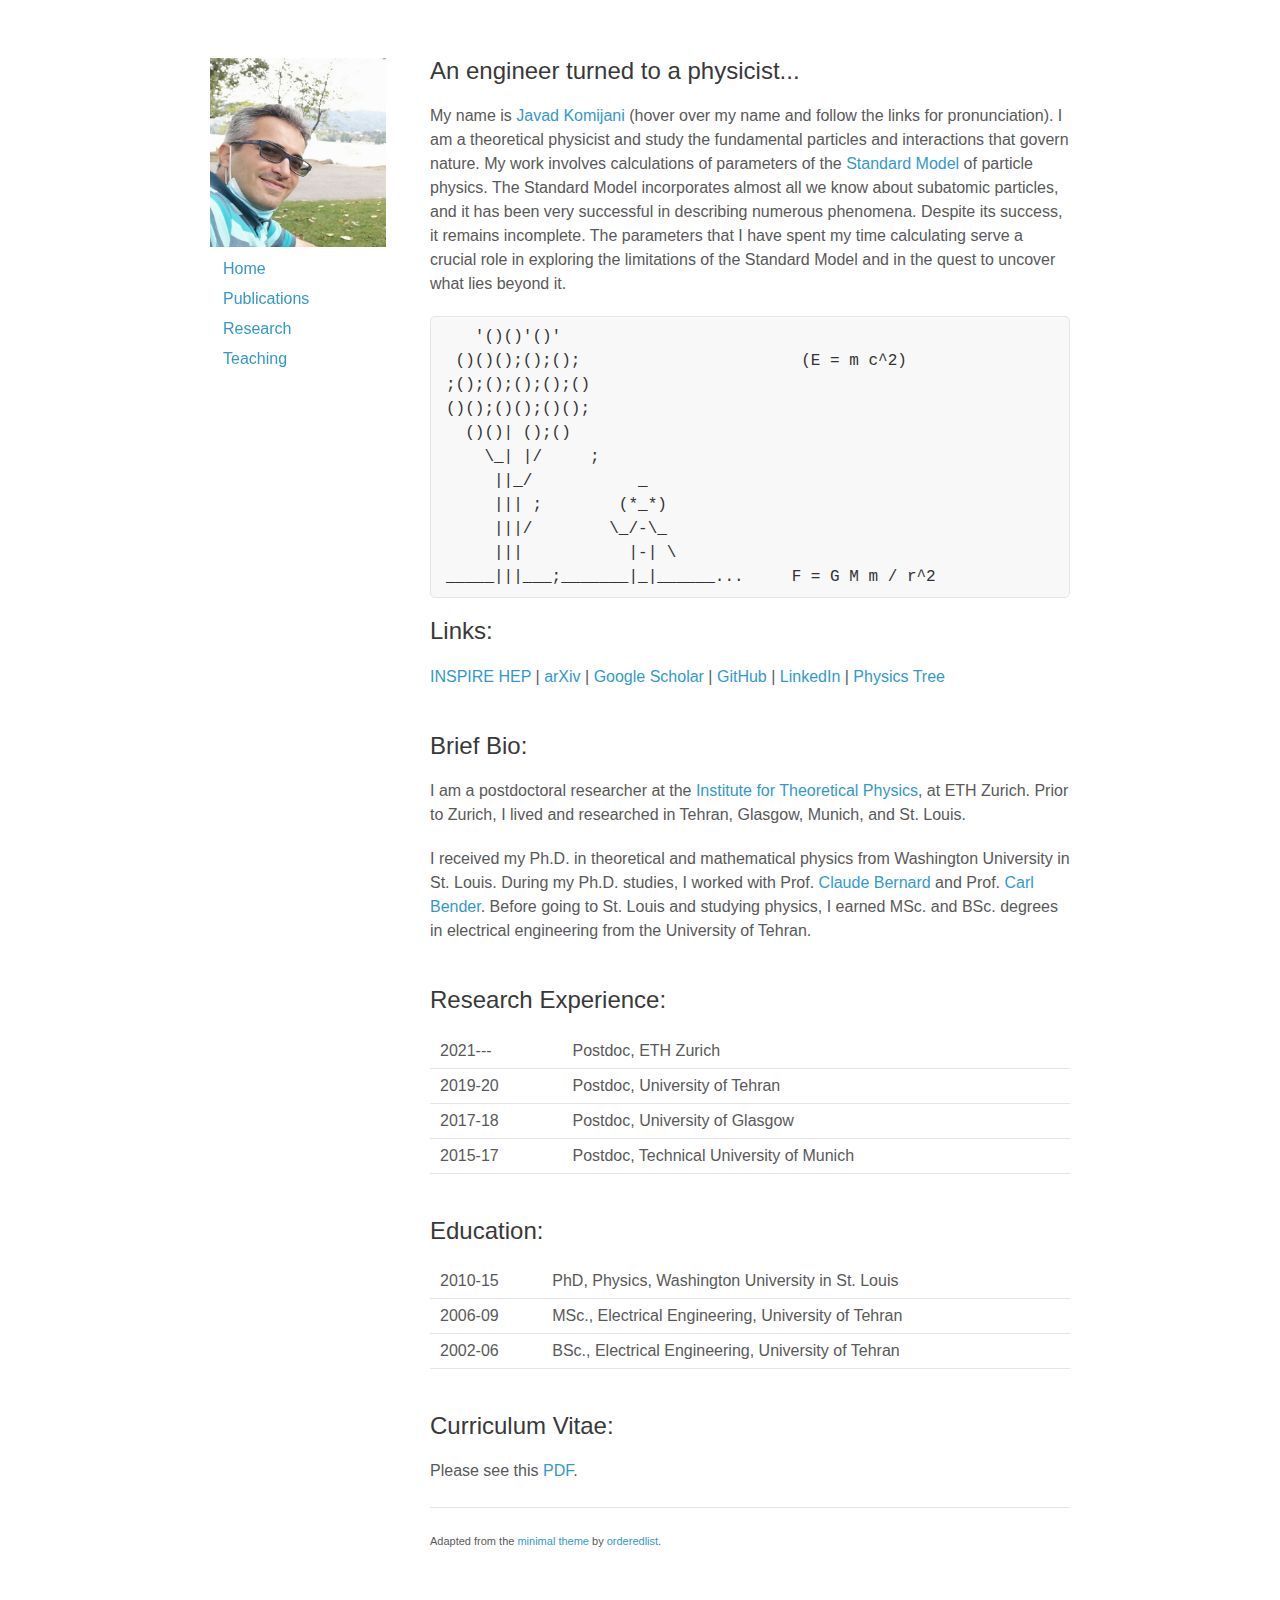
<file: index.html>
<!doctype html>
<html>
  <head>
    <meta charset="utf-8">
    <meta http-equiv="X-UA-Compatible" content="chrome=1">
    <title>Javad Komijani</title>

    <link rel="stylesheet" href="stylesheets/styles.css">
    <link rel="stylesheet" href="stylesheets/pygment_trac.css">
    <meta name="viewport" content="width=device-width">

  </head>
  <body>
    <div class="wrapper">

      <header>
        <img src="images/Photo2021.jpg" width="80%" height="80%"> 
        <br>
        <a href="index.html"><button class="button">Home</button></a>
        <br>
        <a href="publications.html"><button class="button">Publications</button></a>
        <br>
        <a href="research.html"><button class="button">Research</button></a>
        <br>
        <a href="teaching.html"><button class="button">Teaching</button></a>
        <!--br>
        <br>
        <br>
        <a href="index.html">
        <img src="images/qrcode_jkomijani.github.io.png" width="40%" height="40%">
        </a-->
      </header>

      <section>
        <h2>An engineer turned to a physicist...</h2>

        <p>
        My name is <a href="https://www.youtube.com/watch?v=0MmSNfBza4s">Javad</a>
        <a href="https://www.youtube.com/watch?v=uMKSBXhiLaE">Komijani</a>
        (hover over my name and follow the links for pronunciation).
        I am a theoretical physicist and study the fundamental particles and
        interactions that govern nature. My work involves calculations of
        parameters of the
        <a href="https://en.wikipedia.org/wiki/Standard_Model">Standard Model</a>
        of particle physics.
        The Standard Model incorporates almost all we know about subatomic
        particles, and it has been very successful in describing numerous
        phenomena.
        Despite its success, it remains incomplete.
        The parameters that I have spent my time calculating serve a crucial
        role in exploring the limitations of the Standard Model and in the
        quest to uncover what lies beyond it.
        </p>

        <pre>
   '()()'()'
 ()()();();();                       (E = m c^2)
;();();();();()
()();()();()();
  ()()| ();()
    \_| |/     ;
     ||_/           _
     ||| ;        (*_*)
     |||/        \_/-\_
     |||           |-| \
_____|||___;_______|_|______...     F = G M m / r^2</pre>

        <h2>Links:</h2>
        <p>
        <a href=https://inspirehep.net/authors/1274967>INSPIRE HEP</a>
        |
        <a href="https://arxiv.org/search/?searchtype=author&query=Komijani%2C+J">arXiv</a>
        |
        <a href="https://scholar.google.com/citations?user=EBV_Sl0AAAAJ&hl=en">Google Scholar</a>
        |
        <a href="https://github.com/jkomijani">GitHub</a>
        |
        <a href="https://www.linkedin.com/in/javad-komijani-543a31235">LinkedIn</a>
        |
        <a href="https://academictree.org/physics/tree.php?pid=826053&pnodecount=5&cnodecount=2&fontsize=1">Physics Tree</a>
        <!--|
        <a href="gallery/index.html">Gallery</a>
        --!>
        <br>
        </p>

        <br>
        <h2>Brief Bio:</h2>

        <p>I am a postdoctoral researcher at the
         <a href="https://www.phys.ethz.ch/the-department/people/person-detail.MjkzNTEz.TGlzdC81MTUsMTE3MjU5OTI5OQ==.html">
             Institute for Theoretical Physics</a>, at ETH Zurich.
        Prior to Zurich, I lived and researched in Tehran, Glasgow, Munich,
        and St. Louis.</p>

        <p>I received my Ph.D. in theoretical and mathematical
        physics from Washington University in St. Louis.
        During my Ph.D. studies, I worked with
        Prof.
        <a href="https://academictree.org/physics/peopleinfo.php?pid=665247">
            Claude Bernard</a>
        and Prof.
        <a = href="https://academictree.org/physics/peopleinfo.php?pid=476157">
            Carl Bender</a>.
        Before going to St. Louis and studying physics,
        I earned MSc. and BSc. degrees in electrical engineering from
        the University of Tehran.
        </p>

        <br>
        <h2>Research Experience:</h2>
        <table>
          <tbody>
          <tr>
            <td>2021---</td>
            <td>Postdoc, ETH Zurich</td>
          </tr>
          <tr>
            <td>2019-20</td>
            <td>Postdoc, University of Tehran</td>
          </tr>
          <tr>
            <td>2017-18</td>
            <td>Postdoc, University of Glasgow</td>
          </tr>
          <tr>
            <td>2015-17</td>
            <td>Postdoc, Technical University of Munich</td>
          </tr>
        </tbody>
        </table>

        <br>
        <h2>Education:</h2>
        <table>
          <tbody>
          <tr>
            <td>2010-15</td>
            <td>PhD, Physics, Washington University in St. Louis</td>
          </tr>
          <tr>
            <td>2006-09</td>
            <td>MSc., Electrical Engineering, University of Tehran</td>
          </tr>
          <tr>
            <td>2002-06</td>
            <td>BSc., Electrical Engineering, University of Tehran</td>
          </tr>
        </tbody>
        </table>

        <br>
        <h2>Curriculum Vitae:</h2>
        Please see this <a href="docs/CV_work.pdf">PDF</a>.

        <section>
        <br>
        <hr>
        <p><small>Adapted from the
            <a href="https://github.com/orderedlist/minimal">minimal theme</a>
            by <a href="https://github.com/orderedlist">orderedlist</a>.
        </small></p>
        </section>

      </section>
      
    </div>
    <script src="javascripts/scale.fix.js"></script>
  </body>
</html>
</file>
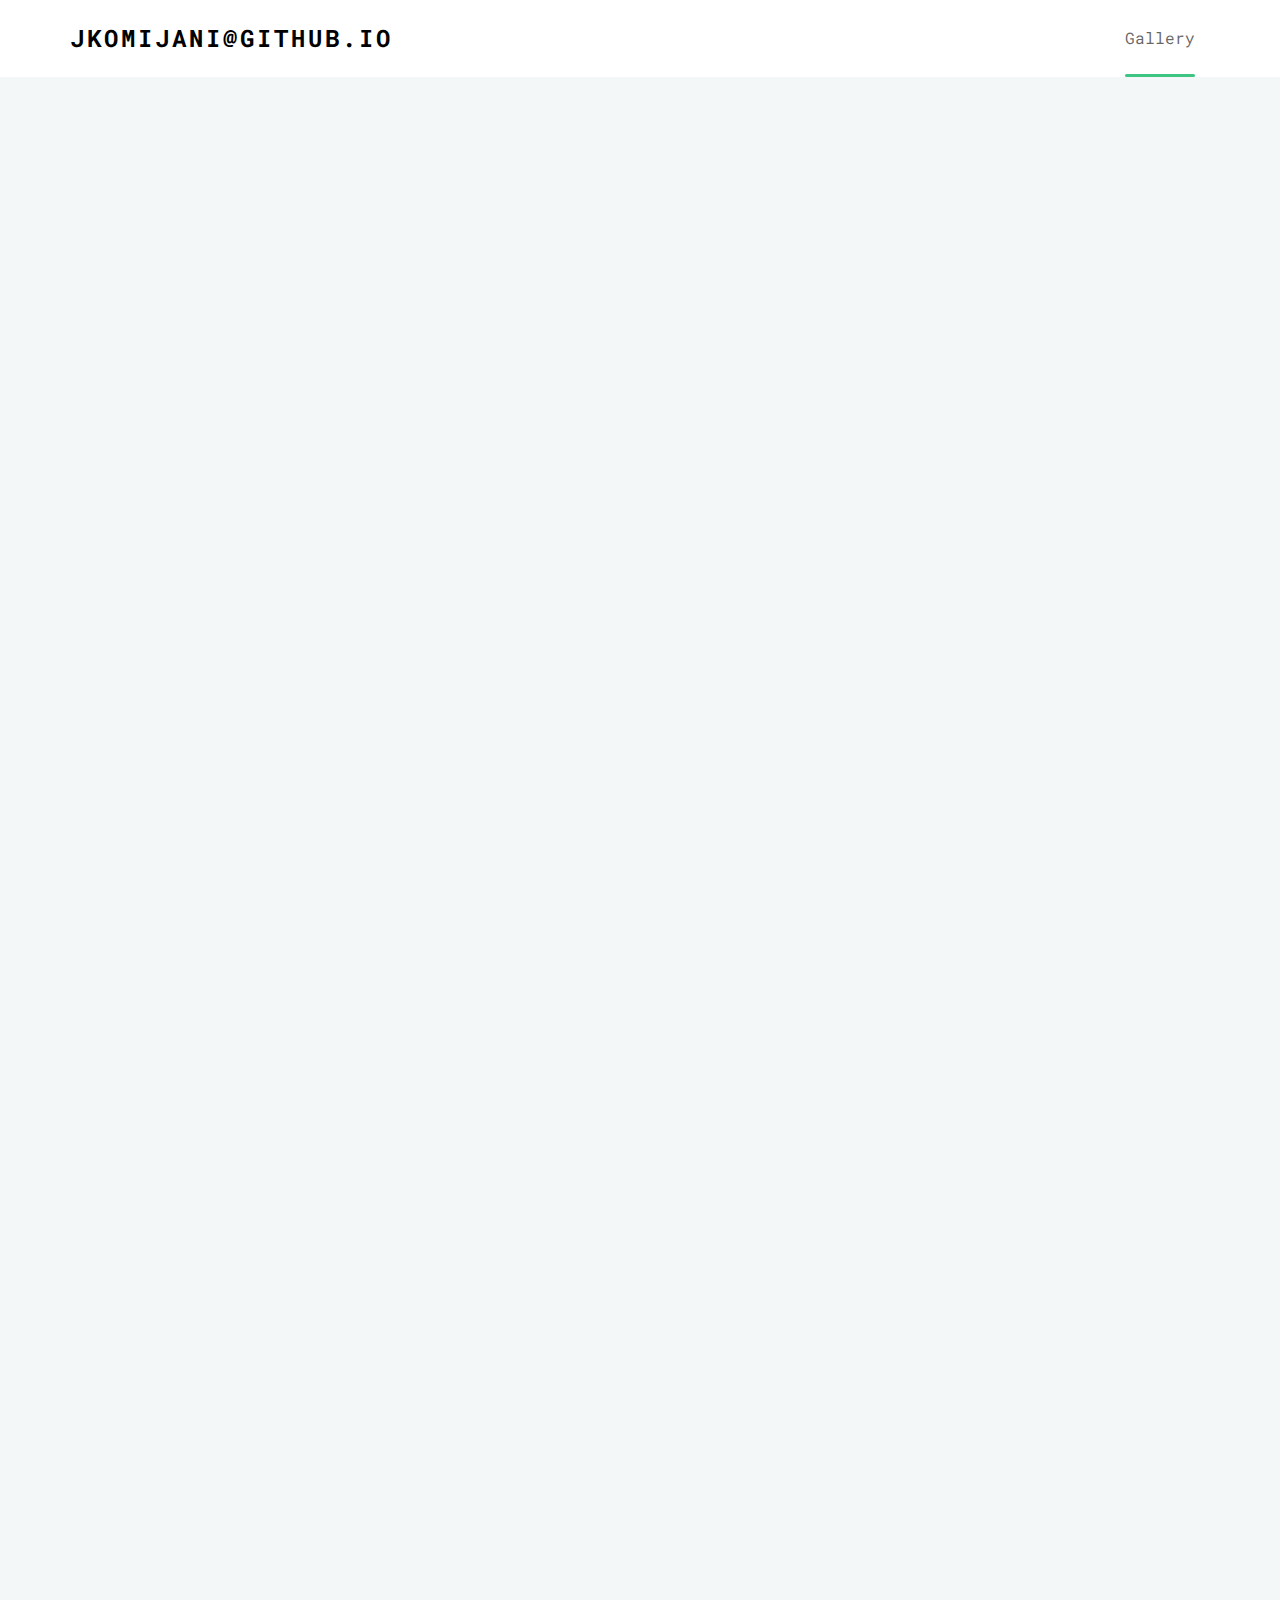
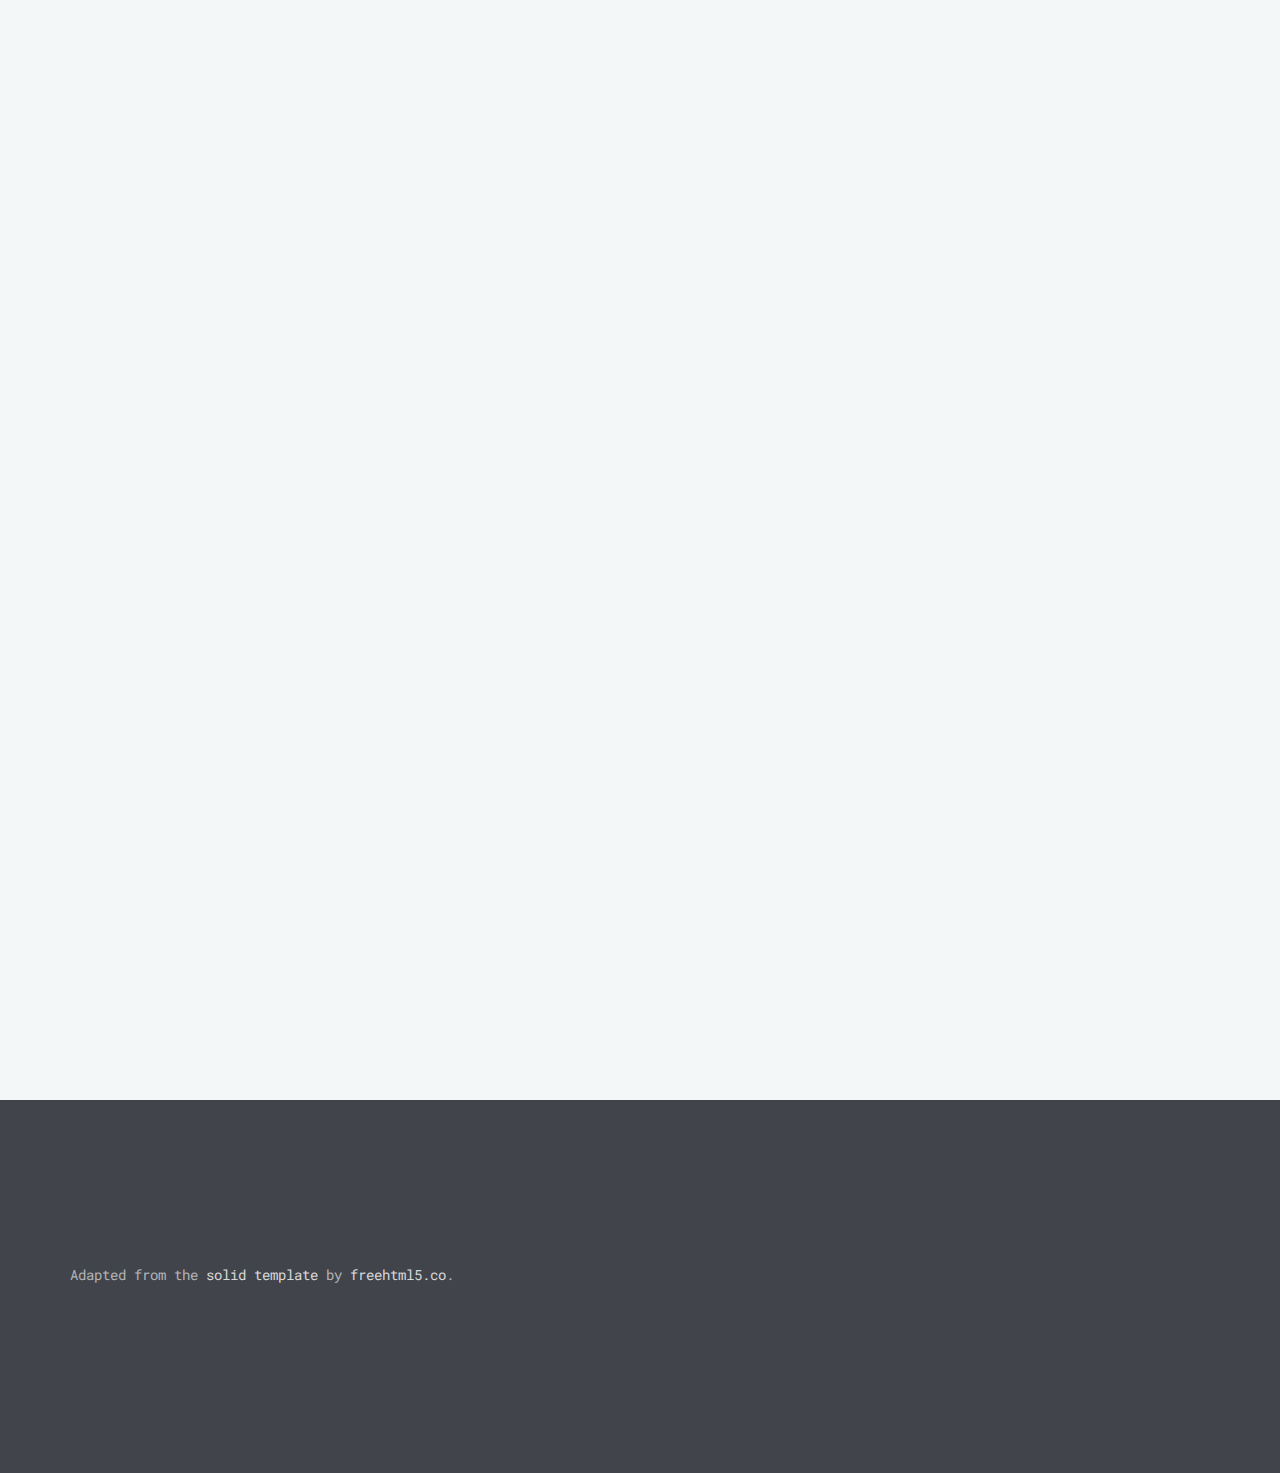
<file: gallery/index.html>
<!DOCTYPE html>
	<head>
	<meta charset="utf-8">
	<meta http-equiv="X-UA-Compatible" content="IE=edge">
	<title>Javad Komijani's Gallery</title>
	<meta name="viewport" content="width=device-width, initial-scale=1">
	<meta name="description" content="Free HTML5 Template by FreeHTML5.co" />
	<meta name="keywords" content="free html5, free template, free bootstrap, html5, css3, mobile first, responsive" />
	<meta name="author" content="FreeHTML5.co" />

	<!-- Place favicon.ico and apple-touch-icon.png in the root directory -->
	<link rel="shortcut icon" href="favicon.ico">

	<link href="https://fonts.googleapis.com/css?family=Roboto+Mono:300,400" rel="stylesheet">
	
	<!-- Animate.css -->
	<link rel="stylesheet" href="css/animate.css">
	<!-- Icomoon Icon Fonts-->
	<link rel="stylesheet" href="css/icomoon.css">
	<!-- Simple Line Icons -->
	<link rel="stylesheet" href="css/simple-line-icons.css">
	<!-- Bootstrap  -->
	<link rel="stylesheet" href="css/bootstrap.css">
	<!-- Style -->
	<link rel="stylesheet" href="css/style.css">


	<!-- Modernizr JS -->
	<script src="js/modernizr-2.6.2.min.js"></script>

	</head>
	<body>
	<header role="banner" id="fh5co-header">
		<div class="container">
			<div class="row">
				<nav class="navbar navbar-default navbar-fixed-top">
					<div class="navbar-header">
						<!-- Mobile Toggle Menu Button -->
						<a href="#" class="js-fh5co-nav-toggle fh5co-nav-toggle"
                           data-toggle="collapse" data-target="#navbar" 
                           aria-expanded="false" aria-controls="navbar"><i></i></a>
						<a class="navbar-brand"
                           href="../index.html">jkomijani@github.io</a> 
					</div>
					<div id="navbar" class="navbar-collapse collapse">
						<ul class="nav navbar-nav navbar-right">
							<li><a href="#" data-nav-section="gallery"><span>Gallery</span></a></li>
						</ul>
					</div>
				</nav>
			</div>
	  </div>
	</header>

	<section id="fh5co-explore" data-section="gallery">
		<div class="fh5co-project">
			<div class="container">
				<div class="row">

					<div class="col-md-4">
						<div class="fh5co-portfolio animate-box">
							<a href="#">
								<div class="portfolio-entry" style="background-image: url(images/IMG_3088.JPG);">
									<div class="desc">
										<p>Angels Landing, Utah (2012)</p>
									</div>
								</div>
							</a>
						</div>
					</div>
					<div class="col-md-4">
						<div class="fh5co-portfolio animate-box">
							<a href="#">
								<div class="portfolio-entry"
                                    style="background-image: url(images/IMG_0316.JPG);">
									<div class="desc">
										<p>Sydney (2012)</p>
									</div>
								</div>
							</a>
						</div>
					</div>
					<div class="col-md-4">
						<div class="fh5co-portfolio animate-box">
							<a href="#">
								<div class="portfolio-entry" style="background-image: url(images/IMG_0386.JPG);">
									<div class="desc">
										<p>Kuala Lumpur (2012)</p>
									</div>
								</div>
							</a>
						</div>
					</div>

					<div class="col-md-4">
						<div class="fh5co-portfolio animate-box">
							<a href="#">
								<div class="portfolio-entry" style="background-image: url(images/2013_03_25.jpg);">
									<div class="desc">
										<p>Washington University in St. Louis
                                        (Winter, 2013).</p>
									</div>
								</div>
							</a>
						</div>
					</div>
					<div class="col-md-4">
						<div class="fh5co-portfolio animate-box">
							<a href="#">
								<div class="portfolio-entry" style="background-image: url(images/2013_04_07.jpg);">
									<div class="desc">
										<p>Washington University in St. Louis
                                        (Spring, 2013)</p>
									</div>
								</div>
							</a>
						</div>
					</div>
					<div class="col-md-4">
						<div class="fh5co-portfolio animate-box">
							<a href="#">
								<!--div class="portfolio-entry"
            style="background-image: url(images/2013_06_22_b.jpg);"-->
								<div class="portfolio-entry"
                                     style="background-image: url(images/Utah_2013.jpg);">
									<div class="desc">
										<p>Utah, MILC Summer Meeting, 2013
                                        <li>Claude</li>
                                        <li>Laurel, Doug, Roberta</li>
                                        <li>Carleton</li>
                                        </p>
									</div>
								</div>
							</a>
						</div>
					</div>

					<div class="col-md-4">
						<div class="fh5co-portfolio animate-box">
							<a href="#">
								<div class="portfolio-entry" style="background-image: url(images/313007_2429102173917_1839190141_n.jpg);">
									<div class="desc">
										<p>St. Louis</p>
									</div>
								</div>
							</a>
						</div>
					</div>
					<div class="col-md-4">
						<div class="fh5co-portfolio animate-box">
							<a href="#">
								<div class="portfolio-entry" style="background-image: url(images/SoccerTeam.jpg);">
									<div class="desc">
										<p>St Louis (2012)</p>
									</div>
								</div>
							</a>
						</div>
					</div>
					<div class="col-md-4">
						<div class="fh5co-portfolio animate-box">
							<a href="#">
								<div class="portfolio-entry" style="background-image: url(images/StLouis_Delmar.jpg);">
									<div class="desc">
										<p>Delmar Boulevard, St. Louis</p>
									</div>
								</div>
							</a>
						</div>
					</div>

					<div class="col-md-4">
						<div class="fh5co-portfolio animate-box">
							<a href="#">
								<div class="portfolio-entry" style="background-image: url(images/StLouis_DebrasHouse_0874.jpg);">
									<div class="desc">
										<p>St. Louis</p>
									</div>
								</div>
							</a>
						</div>
					</div>
					<div class="col-md-4">
						<div class="fh5co-portfolio animate-box">
							<a href="#">
								<div class="portfolio-entry" style="background-image: url(images/IMG_0915.JPG);">
									<div class="desc">
                                        <p>When I decided to go to Munich to
                                        learn more physics! 
                                        </p>

                                        <blockquote>
                                            I want to scream at myself, ...
                                            -<cite>Sansa</cite>
                                        </blockquote>
                                        <blockquote>
                                            How could we know?!
                                            -<cite>Jon</cite>
                                        </blockquote>
									</div>
								</div>
							</a>
						</div>
					</div>
					<div class="col-md-4">
						<div class="fh5co-portfolio animate-box">
							<a href="#">
								<div class="portfolio-entry" style="background-image: url(images/FullSizeRender.jpg);">
									<div class="desc">
										<p>With Saeed and Hossein, the first
                                        two friends I saw in St. Louis and the
                                        last two; Saeed was the driver from &
                                        to Lambert Airport when I
                                        entered & left St. Louis.</p>
									</div>
								</div>
							</a>
						</div>
					</div>

					<div class="col-md-4">
						<div class="fh5co-portfolio animate-box">
							<a href="#">
								<div class="portfolio-entry" style="background-image: url(images/Dinner_2015.JPG);">
									<div class="desc">
										<p>Graduation dinner (2015)
                                        <li>Carl, Claude</li>
                                        <li>Jessie, Javad</li>
                                        <li>Joan</li>
                                        </p>

									</div>
								</div>
							</a>
						</div>
					</div>
					<div class="col-md-4">
						<div class="fh5co-portfolio animate-box">
							<a href="#">
								<div class="portfolio-entry" style="background-image: url(images/Defence_Carl-Claude-Javad.jpg);">
									<div class="desc">
										<p>PhD Defence (2015)</p>
									</div>
								</div>
							</a>
						</div>
					</div>
					<div class="col-md-4">
						<div class="fh5co-portfolio animate-box">
							<a href="#">
								<div class="portfolio-entry" style="background-image: url(images/commencement2015.jpg);">
									<div class="desc">
										<p>Commencement (2015)</p>
									</div>
								</div>
							</a>
						</div>
					</div>

					<div class="col-md-4">
						<div class="fh5co-portfolio animate-box">
							<a href="#">
								<div class="portfolio-entry"
                                    style="background-image:
                                    url(images/WashU.jpg);">
									<div class="desc">
										<p>Good bye Wash. U.!</p>
									</div>
								</div>
							</a>
						</div>
					</div>
					<div class="col-md-4">
						<div class="fh5co-portfolio animate-box">
							<a href="#">
								<div class="portfolio-entry" style="background-image: url(images/IMG_0476.JPG);">
									<div class="desc">
										<p>Lattice Conference, Granada, Spain (2017)</p>
									</div>
								</div>
							</a>
						</div>
					</div>
					<div class="col-md-4">
						<div class="fh5co-portfolio animate-box">
							<a href="#">
								<div class="portfolio-entry" style="background-image: url(images/Glaswegian-Heart_German-Head.jpg);">
									<div class="desc">
										<p>Glasgow (2018)</p>
									</div>
								</div>
							</a>
						</div>
					</div>

					<div class="col-md-4">
						<div class="fh5co-portfolio animate-box">
							<a href="#">
								<div class="portfolio-entry"
                                    style="background-image:
                                    url(images/Darakeh-2021.jpg);">
									<div class="desc">
										<p>With my sister</p>
										<p>Darakeh, Tehran</p>
										<p>Winter 2021</p>
									</div>
								</div>
							</a>
					    </div>
					</div>
					<div class="col-md-4">
						<div class="fh5co-portfolio animate-box">
							<a href="#">
								<div class="portfolio-entry"
                                    style="background-image:
                                    url(images/Zurich-Summer-2021.jpg);">
									<div class="desc">
										<p>Zurich, Summer 2021</p>
									</div>
								</div>
							</a>
					    </div>

				</div>
			</div>	
		</div>
		
	</section>


	<div id="fh5co-footer" role="contentinfo">
		<div class="container">
           <p><small>
              Adapted from the
              <a
                  href="https://freehtml5.co/solid-one-page-free-html5-bootstrap-template-multi-purpose">solid
                  template</a>
              by <a href="http://freehtml5.co">freehtml5.co</a>.
           </small></p>
		</div>
	</div>

	
	<!-- jQuery -->
	<script src="js/jquery.min.js"></script>
	<!-- jQuery Easing -->
	<script src="js/jquery.easing.1.3.js"></script>
	<!-- Bootstrap -->
	<script src="js/bootstrap.min.js"></script>
	<!-- Waypoints -->
	<script src="js/jquery.waypoints.min.js"></script>
	<!-- Stellar Parallax -->
	<script src="js/jquery.stellar.min.js"></script>
	<!-- Counters -->
	<script src="js/jquery.countTo.js"></script>
	<!-- Main JS (Do not remove) -->
	<script src="js/main.js"></script>

	</body>
</html>
</file>
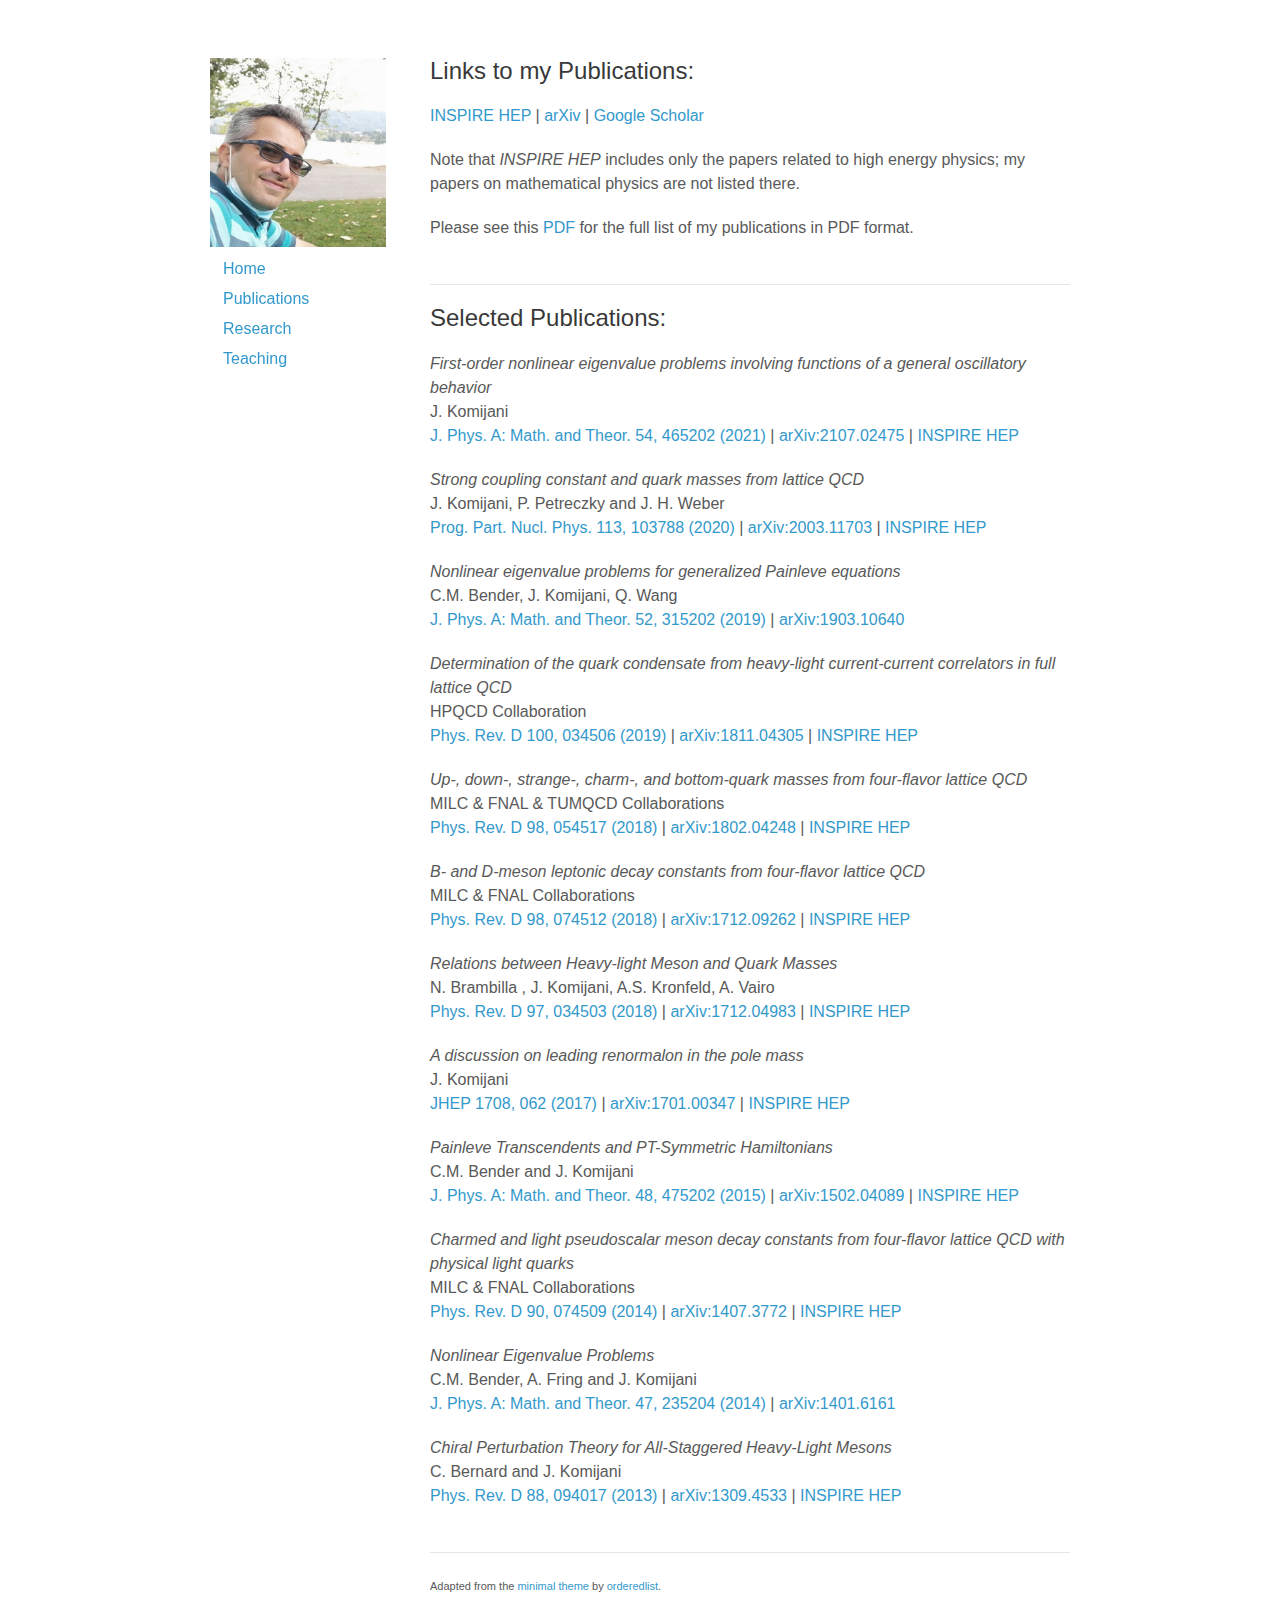
<file: publications.html>
<!doctype html>
<html>
  <head>
    <meta charset="utf-8">
    <meta http-equiv="X-UA-Compatible" content="chrome=1">
    <title>Javad Komijani</title>

    <link rel="stylesheet" href="stylesheets/styles.css">
    <link rel="stylesheet" href="stylesheets/pygment_trac.css">
    <meta name="viewport" content="width=device-width">
  </head>
  <body>
    <div class="wrapper">

      <header>
        <img src="images/Photo2021.jpg" width="80%" height="80%"> 
        <br>
        <a href="index.html"><button class="button">Home</button></a>
        <br>
        <a href="publications.html"><button class="button">Publications</button></a>
        <br>
        <a href="research.html"><button class="button">Research</button></a>
        <br>
        <a href="teaching.html"><button class="button">Teaching</button></a>
      </header>

      <section>
        <h2>Links to my Publications:</h2>

        <p>
        <a href=https://inspirehep.net/authors/1274967>INSPIRE HEP</a>
        |
        <a href="https://arxiv.org/search/?searchtype=author&query=Komijani%2C+J">arXiv</a>
        |
        <a href="https://scholar.google.com/citations?user=EBV_Sl0AAAAJ&hl=en">Google Scholar</a>
        </p>

        <p>Note that <em>INSPIRE HEP</em>
        includes only the papers related to high energy physics; my papers on
        mathematical physics are not listed there.</p>

        <p>Please see this <a href="docs/Publications.pdf">PDF</a>
        for the full list of my publications in PDF format.

        <br>
        <br>
        <hr>
        <h2>Selected Publications:</h2>

        <p>
        <em>First-order nonlinear eigenvalue problems involving functions of a
            general oscillatory behavior</em>
        <br>
        J. Komijani
        <br>
        <a href="https://iopscience.iop.org/article/10.1088/1751-8121/ac2e29">
            J. Phys. A: Math. and Theor. 54, 465202 (2021)</a>
        | <a href="https://arxiv.org/abs/2107.02475">arXiv:2107.02475</a>
        | <a href="http://inspirehep.net/record/1877706">INSPIRE HEP</a>
        </p>

        <p>
        <p>
        <em>Strong coupling constant and quark masses from lattice QCD</em>
        <br>
        J. Komijani, P. Petreczky and J. H. Weber
        <br>
        <a href="https://www.sciencedirect.com/science/article/abs/pii/S0146641020300351?via%3Dihub">
            Prog. Part. Nucl. Phys. 113, 103788 (2020)</a>
        | <a href="https://arxiv.org/abs/2003.11703">arXiv:2003.11703</a>
        | <a href="http://inspirehep.net/record/1788480">INSPIRE HEP</a>
        </p>

        <p>
        <em>Nonlinear eigenvalue problems for generalized Painleve equations</em>
        <br>
        C.M. Bender, J. Komijani, Q. Wang
        <br>
        <a href="https://doi.org/10.1088/1751-8121/ab2bcc">
            J. Phys. A: Math. and Theor. 52, 315202 (2019)</a>
        | <a href="https://arxiv.org/abs/1903.10640">arXiv:1903.10640</a>
        </p>

        <p>
        <em>Determination of the quark condensate from heavy-light current-current correlators in full lattice QCD</em>
        <br>
        HPQCD Collaboration
        <br>
        <a href="https://journals.aps.org/prd/abstract/10.1103/PhysRevD.100.034506">
            Phys. Rev. D 100, 034506 (2019)</a>
        | <a href="https://arxiv.org/abs/1811.04305">arXiv:1811.04305</a>
        | <a href="http://inspirehep.net/record/1703119">INSPIRE HEP</a>
        </p>

        <p>
        <em>Up-, down-, strange-, charm-, and bottom-quark masses from four-flavor lattice QCD</em>
        <br>
        MILC & FNAL & TUMQCD Collaborations
        <br>
        <a href="https://journals.aps.org/prd/abstract/10.1103/PhysRevD.98.054517">
            Phys. Rev. D 98, 054517 (2018)</a>
        | <a href="https://arxiv.org/abs/1802.04248">arXiv:1802.04248</a>
        | <a href="http://inspirehep.net/record/1654552">INSPIRE HEP</a>
        </p>

        <p>
        <em>B- and D-meson leptonic decay constants from four-flavor lattice QCD</em>
        <br>
        MILC & FNAL Collaborations
        <br>
        <a href="https://journals.aps.org/prd/abstract/10.1103/PhysRevD.98.074512">
           Phys. Rev. D 98, 074512 (2018)</a>
        | <a href="https://arxiv.org/abs/1712.09262">arXiv:1712.09262</a>
        | <a href="http://inspirehep.net/record/1644910">INSPIRE HEP</a>
        </p>

        <p>
        <em>Relations between Heavy-light Meson and Quark Masses</em>
        <br>
        N. Brambilla , J. Komijani, A.S. Kronfeld, A. Vairo
        <br>
        <a href="https://journals.aps.org/prd/abstract/10.1103/PhysRevD.97.034503">
           Phys. Rev. D 97, 034503 (2018)</a>
        | <a href="https://arxiv.org/abs/1712.04983">arXiv:1712.04983</a>
        | <a href="http://inspirehep.net/record/1643281">INSPIRE HEP</a>
        </p>

        <p>
        <em>A discussion on leading renormalon in the pole mass</em>
        <br>
        J. Komijani
        <br>
        <a href="https://doi.org/10.1007/JHEP08(2017)062">
            JHEP 1708, 062 (2017)</a>
        | <a href="https://arxiv.org/abs/1701.00347">arXiv:1701.00347</a>
        | <a href="http://inspirehep.net/record/1507484">INSPIRE HEP</a>
        </p>

        <p>
        <em>Painleve Transcendents and PT-Symmetric Hamiltonians</em>
        <br>
        C.M. Bender and J. Komijani
        <br>
        <a href="https://doi.org/10.1088/1751-8113/48/47/475202">
            J. Phys. A: Math. and Theor. 48, 475202 (2015)</a>
        | <a href="https://arxiv.org/abs/1502.04089">arXiv:1502.04089</a>
        | <a href="http://inspirehep.net/record/1344799">INSPIRE HEP</a>
        </p>

        <p>
        <em>Charmed and light pseudoscalar meson decay constants from
            four-flavor lattice QCD with physical light quarks</em>
        <br>
        MILC & FNAL Collaborations
        <br>
        <a href="https://journals.aps.org/prd/abstract/10.1103/PhysRevD.90.074509">
           Phys. Rev. D 90, 074509 (2014)</a>
        | <a href="https://arxiv.org/abs/1407.3772">arXiv:1407.3772</a>
        | <a href="http://inspirehep.net/record/1306303">INSPIRE HEP</a>
        </p>

        <p>
        <em>Nonlinear Eigenvalue Problems</em>
        <br>
        C.M. Bender, A. Fring and J. Komijani
        <br>
        <a href="https://doi.org/10.1088/1751-8113/47/23/235204">
            J. Phys. A: Math. and Theor. 47, 235204 (2014)</a>
        | <a href="https://arxiv.org/abs/1401.6161">arXiv:1401.6161</a>
        </p>

        <p>
        <em>Chiral Perturbation Theory for All-Staggered Heavy-Light Mesons</em>
        <br>
        C. Bernard and J. Komijani
        <br>
        <a href="https://journals.aps.org/prd/abstract/10.1103/PhysRevD.88.094017">
            Phys. Rev. D 88, 094017 (2013)</a>
        | <a href="https://arxiv.org/abs/1309.4533">arXiv:1309.4533</a>
        | <a href="http://inspirehep.net/record/1254568">INSPIRE HEP</a>
        </p>

        <br>
        <hr>
        <section>
          <p><small>Adapted from the
             <a href="https://github.com/orderedlist/minimal">minimal theme</a>
             by <a href="https://github.com/orderedlist">orderedlist</a>.
          </small></p>
        </section>

      </section>

    </div>
    <script src="javascripts/scale.fix.js"></script>
  </body>
</html>
</file>
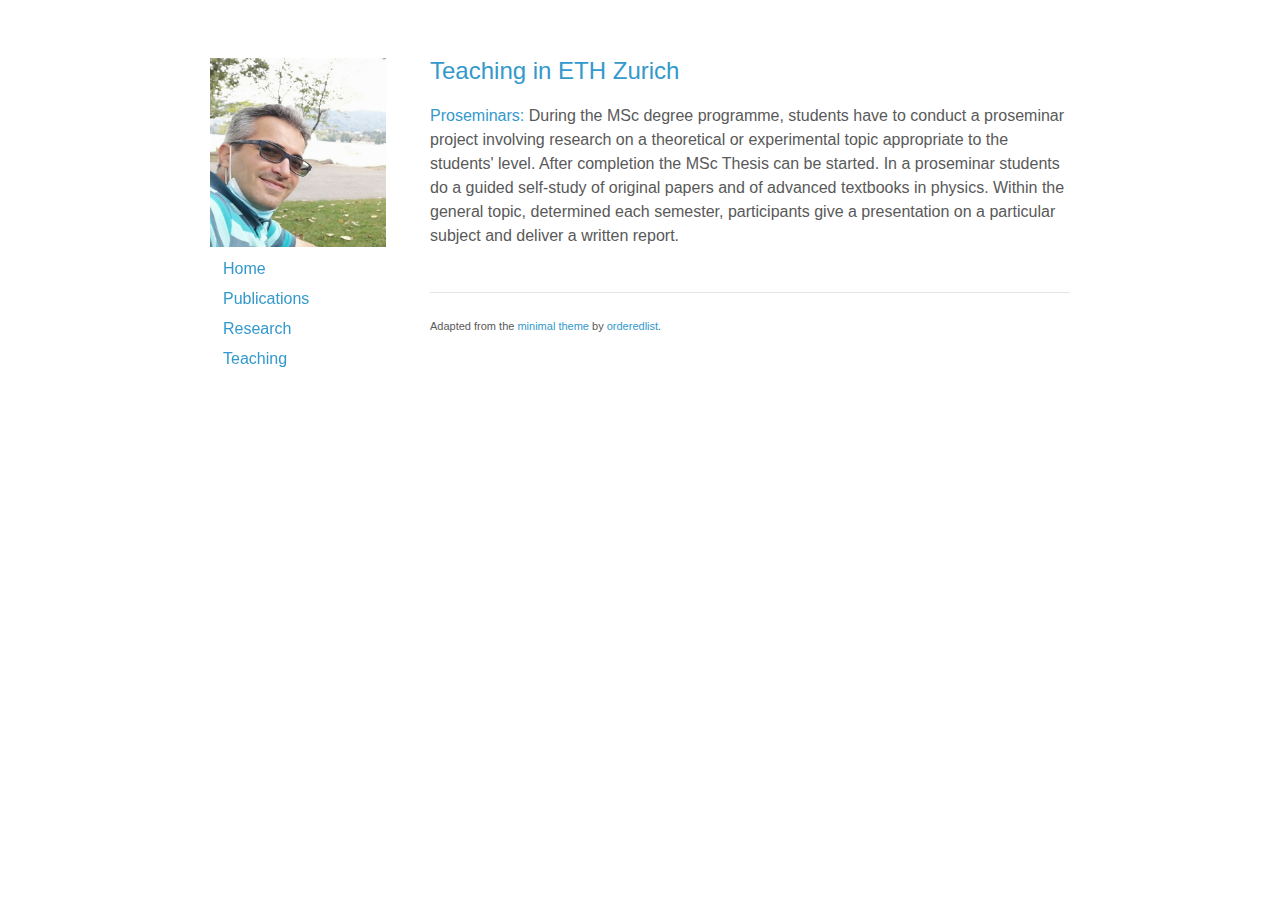
<file: teaching.html>
<!doctype html>
<html>
  <head>
    <meta charset="utf-8">
    <meta http-equiv="X-UA-Compatible" content="chrome=1">
    <title>Javad Komijani</title>

    <link rel="stylesheet" href="stylesheets/styles.css">
    <link rel="stylesheet" href="stylesheets/pygment_trac.css">
    <meta name="viewport" content="width=device-width">
  </head>
  <body>
    <div class="wrapper">

      <header>
        <img src="images/Photo2021.jpg" width="80%" height="80%"> 
        <br>
        <a href="index.html"><button class="button">Home</button></a>
        <br>
        <a href="publications.html"><button class="button">Publications</button></a>
        <br>
        <a href="research.html"><button class="button">Research</button></a>
        <br>
        <a href="teaching.html"><button class="button">Teaching</button></a>
      </header>

      </header>

      <section>
        <h2><a href="teaching/ethz_proseminars/ethz_proseminars.html">Teaching in ETH Zurich</a></h2>

        <p><a
            href="teaching/ethz_proseminars/ethz_proseminars.html">Proseminars:</a>
        During the MSc degree programme, students have to conduct a proseminar
        project involving research on a theoretical or experimental topic
        appropriate to the students' level. After completion the MSc Thesis
        can be started.

        In a proseminar students do a guided self-study of original papers and
        of advanced textbooks in physics. Within the general topic, determined
        each semester, participants give a presentation on a particular subject
        and deliver a written report.
        

        </p>

        <br>
        <hr>
        <section>
          <p><small>Adapted from the
             <a href="https://github.com/orderedlist/minimal">minimal theme</a>
             by <a href="https://github.com/orderedlist">orderedlist</a>.
          </small></p>
        </section>

      </section>
      
    </div>
    <script src="javascripts/scale.fix.js"></script>
  </body>
</html>
</file>
<file: stylesheets/styles.css>
body {
  background-color: #fff;
  padding:50px;
  font: 16px/1.5 -apple-system, BlinkMacSystemFont, "Segoe UI", Roboto, Oxygen, Ubuntu, Cantarell, "Fira Sans", "Droid Sans", "Helvetica Neue", Arial, sans-serif, "Apple Color Emoji", "Segoe UI Emoji", "Segoe UI Symbol";
  color:#595959;
  font-weight:400;
}

h1, h2, h3, h4, h5, h6 {
  color:#222;
  margin:0 0 20px;
}

p, ul, ol, table, pre, dl {
  margin:0 0 20px;
}

h1, h2, h3 {
  line-height:1.1;
}

h1 {
  font-size:28px;
  font-weight: 500;
}

h2 {
  color:#393939;
  font-weight: 500;
}

h3, h4, h5, h6 {
  color:#494949;
  font-weight: 500;
}

.button {
  display: inline-block;
  font-size: 16px;
  height: 30px;
  padding: 4px 12px;
  cursor: pointer;
  text-align: center;	
  text-decoration: none;
  outline: none;
  color: #39c;
  background-color: #fff;
  border: 1px solid #fff;
  border-radius: 20px;
}

.button:hover {border: 1px solid #0d63ed}

a {
  color:#39c;
  text-decoration:none;
}

a:hover {
  color:#069;
}

a small {
  font-size:11px;
  color:#777;
  margin-top:-0.3em;
  display:block;
}

a:hover small {
  color:#777;
}

.wrapper {
  width:860px;
  margin:0 auto;
}

blockquote {
  border-left:1px solid #e5e5e5;
  margin:0;
  padding:0 0 0 20px;
  font-style:italic;
}

code, pre {
  font-family:Monaco, Bitstream Vera Sans Mono, Lucida Console, Terminal, Consolas, Liberation Mono, DejaVu Sans Mono, Courier New, monospace;
  color:#333;
}

pre {
  padding:8px 15px;
  background: #f8f8f8;
  border-radius:5px;
  border:1px solid #e5e5e5;
  overflow-x: auto;
}

.column2 {
    float: left;
    width: 45%;
    padding: 5px;
}

.row:after {
    content: "";
    clear: both;
    display: table;
}

table {
  width:100%;
  border-collapse:collapse;
}

th, td {
  text-align:left;
  padding:5px 10px;
  border-bottom:1px solid #e5e5e5;
}

dt {
  color:#444;
  font-weight:500;
}

th {
  color:#444;
}

img {
  max-width:100%;
}

header {
  width:220px;
  float:left;
  position:fixed;
  -webkit-font-smoothing:subpixel-antialiased;
}

header ul {
  list-style:none;
  height:40px;
  padding:0;
  background: #f4f4f4;
  border-radius:5px;
  border:1px solid #e0e0e0;
  width:270px;
}

header li {
  width:89px;
  float:left;
  border-right:1px solid #e0e0e0;
  height:40px;
}

header li:first-child a {
  border-radius:5px 0 0 5px;
}

header li:last-child a {
  border-radius:0 5px 5px 0;
}

header ul a {
  line-height:1;
  font-size:11px;
  color:#999;
  display:block;
  text-align:center;
  padding-top:6px;
  height:34px;
}

header ul a:hover {
  color:#999;
}

header ul a:active {
  background-color:#f0f0f0;
}

strong {
  color:#222;
  font-weight:500;
}

header ul li + li + li {
  border-right:none;
  width:89px;
}

header ul a strong {
  font-size:14px;
  display:block;
  color:#222;
}

section {
  width:640px;
  float:right;
  padding-bottom:50px;
}

small {
  font-size:11px;
}

hr {
  border:0;
  background:#e5e5e5;
  height:1px;
  margin:0 0 20px;
}

footer {
  width:220px;
  float:left;
  position:fixed;
  bottom:50px;
  -webkit-font-smoothing:subpixel-antialiased;
}

@media print, screen and (max-width: 960px) {

  div.wrapper {
    width:auto;
    margin:0;
  }

  header, section, footer {
    float:none;
    position:static;
    width:auto;
  }

  header {
    padding-right:320px;
  }

  section {
    border:1px solid #e5e5e5;
    border-width:1px 0;
    padding:20px 0;
    margin:0 0 20px;
  }

  header a small {
    display:inline;
  }

  header ul {
    position:absolute;
    right:50px;
    top:52px;
  }
}

@media print, screen and (max-width: 720px) {
  body {
    word-wrap:break-word;
  }

  header {
    padding:0;
  }

  header ul, header p.view {
    position:static;
  }

  pre, code {
    word-wrap:normal;
  }
}

@media print, screen and (max-width: 480px) {
  body {
    padding:15px;
  }

  header ul {
    width:99%;
  }

  header li, header ul li + li + li {
    width:33%;
  }
}

@media print {
  body {
    padding:0.4in;
    font-size:12pt;
    color:#444;
  }
}
</file>
<file: stylesheets/pygment_trac.css>
.highlight  { background: #ffffff; }
.highlight .c { color: #999988; font-style: italic } /* Comment */
.highlight .err { color: #a61717; background-color: #e3d2d2 } /* Error */
.highlight .k { font-weight: bold } /* Keyword */
.highlight .o { font-weight: bold } /* Operator */
.highlight .cm { color: #999988; font-style: italic } /* Comment.Multiline */
.highlight .cp { color: #999999; font-weight: bold } /* Comment.Preproc */
.highlight .c1 { color: #999988; font-style: italic } /* Comment.Single */
.highlight .cs { color: #999999; font-weight: bold; font-style: italic } /* Comment.Special */
.highlight .gd { color: #000000; background-color: #ffdddd } /* Generic.Deleted */
.highlight .gd .x { color: #000000; background-color: #ffaaaa } /* Generic.Deleted.Specific */
.highlight .ge { font-style: italic } /* Generic.Emph */
.highlight .gr { color: #aa0000 } /* Generic.Error */
.highlight .gh { color: #999999 } /* Generic.Heading */
.highlight .gi { color: #000000; background-color: #ddffdd } /* Generic.Inserted */
.highlight .gi .x { color: #000000; background-color: #aaffaa } /* Generic.Inserted.Specific */
.highlight .go { color: #888888 } /* Generic.Output */
.highlight .gp { color: #555555 } /* Generic.Prompt */
.highlight .gs { font-weight: bold } /* Generic.Strong */
.highlight .gu { color: #800080; font-weight: bold; } /* Generic.Subheading */
.highlight .gt { color: #aa0000 } /* Generic.Traceback */
.highlight .kc { font-weight: bold } /* Keyword.Constant */
.highlight .kd { font-weight: bold } /* Keyword.Declaration */
.highlight .kn { font-weight: bold } /* Keyword.Namespace */
.highlight .kp { font-weight: bold } /* Keyword.Pseudo */
.highlight .kr { font-weight: bold } /* Keyword.Reserved */
.highlight .kt { color: #445588; font-weight: bold } /* Keyword.Type */
.highlight .m { color: #009999 } /* Literal.Number */
.highlight .s { color: #d14 } /* Literal.String */
.highlight .na { color: #008080 } /* Name.Attribute */
.highlight .nb { color: #0086B3 } /* Name.Builtin */
.highlight .nc { color: #445588; font-weight: bold } /* Name.Class */
.highlight .no { color: #008080 } /* Name.Constant */
.highlight .ni { color: #800080 } /* Name.Entity */
.highlight .ne { color: #990000; font-weight: bold } /* Name.Exception */
.highlight .nf { color: #990000; font-weight: bold } /* Name.Function */
.highlight .nn { color: #555555 } /* Name.Namespace */
.highlight .nt { color: #000080 } /* Name.Tag */
.highlight .nv { color: #008080 } /* Name.Variable */
.highlight .ow { font-weight: bold } /* Operator.Word */
.highlight .w { color: #bbbbbb } /* Text.Whitespace */
.highlight .mf { color: #009999 } /* Literal.Number.Float */
.highlight .mh { color: #009999 } /* Literal.Number.Hex */
.highlight .mi { color: #009999 } /* Literal.Number.Integer */
.highlight .mo { color: #009999 } /* Literal.Number.Oct */
.highlight .sb { color: #d14 } /* Literal.String.Backtick */
.highlight .sc { color: #d14 } /* Literal.String.Char */
.highlight .sd { color: #d14 } /* Literal.String.Doc */
.highlight .s2 { color: #d14 } /* Literal.String.Double */
.highlight .se { color: #d14 } /* Literal.String.Escape */
.highlight .sh { color: #d14 } /* Literal.String.Heredoc */
.highlight .si { color: #d14 } /* Literal.String.Interpol */
.highlight .sx { color: #d14 } /* Literal.String.Other */
.highlight .sr { color: #009926 } /* Literal.String.Regex */
.highlight .s1 { color: #d14 } /* Literal.String.Single */
.highlight .ss { color: #990073 } /* Literal.String.Symbol */
.highlight .bp { color: #999999 } /* Name.Builtin.Pseudo */
.highlight .vc { color: #008080 } /* Name.Variable.Class */
.highlight .vg { color: #008080 } /* Name.Variable.Global */
.highlight .vi { color: #008080 } /* Name.Variable.Instance */
.highlight .il { color: #009999 } /* Literal.Number.Integer.Long */

.type-csharp .highlight .k { color: #0000FF }
.type-csharp .highlight .kt { color: #0000FF }
.type-csharp .highlight .nf { color: #000000; font-weight: normal }
.type-csharp .highlight .nc { color: #2B91AF }
.type-csharp .highlight .nn { color: #000000 }
.type-csharp .highlight .s { color: #A31515 }
.type-csharp .highlight .sc { color: #A31515 }
</file>
<file: gallery/css/icomoon.css>
@font-face {
	font-family: 'icomoon';
	src:url('../fonts/icomoon/icomoon.eot?qtatmt');
	src:url('../fonts/icomoon/icomoon.eot?qtatmt#iefix') format('embedded-opentype'),
		url('../fonts/icomoon/icomoon.ttf?qtatmt') format('truetype'),
		url('../fonts/icomoon/icomoon.woff?qtatmt') format('woff'),
		url('../fonts/icomoon/icomoon.svg?qtatmt#icomoon') format('svg');
	font-weight: normal;
	font-style: normal;
}

[class^="icon-"], [class*=" icon-"] {
	font-family: 'icomoon';
	speak: none;
	font-style: normal;
	font-weight: normal;
	font-variant: normal;
	text-transform: none;
	line-height: 1;

	/* Better Font Rendering =========== */
	-webkit-font-smoothing: antialiased;
	-moz-osx-font-smoothing: grayscale;
}

.icon-glass:before {
	content: "\f000";
}
.icon-music:before {
	content: "\f001";
}
.icon-search2:before {
	content: "\f002";
}
.icon-envelope-o:before {
	content: "\f003";
}
.icon-heart:before {
	content: "\f004";
}
.icon-star:before {
	content: "\f005";
}
.icon-star-o:before {
	content: "\f006";
}
.icon-user:before {
	content: "\f007";
}
.icon-film:before {
	content: "\f008";
}
.icon-th-large:before {
	content: "\f009";
}
.icon-th:before {
	content: "\f00a";
}
.icon-th-list:before {
	content: "\f00b";
}
.icon-check:before {
	content: "\f00c";
}
.icon-close:before {
	content: "\f00d";
}
.icon-remove:before {
	content: "\f00d";
}
.icon-times:before {
	content: "\f00d";
}
.icon-search-plus:before {
	content: "\f00e";
}
.icon-search-minus:before {
	content: "\f010";
}
.icon-power-off:before {
	content: "\f011";
}
.icon-signal:before {
	content: "\f012";
}
.icon-cog:before {
	content: "\f013";
}
.icon-gear:before {
	content: "\f013";
}
.icon-trash-o:before {
	content: "\f014";
}
.icon-home:before {
	content: "\f015";
}
.icon-file-o:before {
	content: "\f016";
}
.icon-clock-o:before {
	content: "\f017";
}
.icon-road:before {
	content: "\f018";
}
.icon-download:before {
	content: "\f019";
}
.icon-arrow-circle-o-down:before {
	content: "\f01a";
}
.icon-arrow-circle-o-up:before {
	content: "\f01b";
}
.icon-inbox:before {
	content: "\f01c";
}
.icon-play-circle-o:before {
	content: "\f01d";
}
.icon-repeat2:before {
	content: "\f01e";
}
.icon-rotate-right:before {
	content: "\f01e";
}
.icon-refresh:before {
	content: "\f021";
}
.icon-list-alt:before {
	content: "\f022";
}
.icon-lock:before {
	content: "\f023";
}
.icon-flag:before {
	content: "\f024";
}
.icon-headphones:before {
	content: "\f025";
}
.icon-volume-off:before {
	content: "\f026";
}
.icon-volume-down:before {
	content: "\f027";
}
.icon-volume-up:before {
	content: "\f028";
}
.icon-qrcode:before {
	content: "\f029";
}
.icon-barcode:before {
	content: "\f02a";
}
.icon-tag:before {
	content: "\f02b";
}
.icon-tags:before {
	content: "\f02c";
}
.icon-book:before {
	content: "\f02d";
}
.icon-bookmark:before {
	content: "\f02e";
}
.icon-print:before {
	content: "\f02f";
}
.icon-camera:before {
	content: "\f030";
}
.icon-font:before {
	content: "\f031";
}
.icon-bold:before {
	content: "\f032";
}
.icon-italic:before {
	content: "\f033";
}
.icon-text-height:before {
	content: "\f034";
}
.icon-text-width:before {
	content: "\f035";
}
.icon-align-left:before {
	content: "\f036";
}
.icon-align-center2:before {
	content: "\f037";
}
.icon-align-right:before {
	content: "\f038";
}
.icon-align-justify2:before {
	content: "\f039";
}
.icon-list:before {
	content: "\f03a";
}
.icon-dedent:before {
	content: "\f03b";
}
.icon-outdent:before {
	content: "\f03b";
}
.icon-indent:before {
	content: "\f03c";
}
.icon-video-camera:before {
	content: "\f03d";
}
.icon-image:before {
	content: "\f03e";
}
.icon-photo:before {
	content: "\f03e";
}
.icon-picture-o:before {
	content: "\f03e";
}
.icon-pencil:before {
	content: "\f040";
}
.icon-map-marker:before {
	content: "\f041";
}
.icon-adjust:before {
	content: "\f042";
}
.icon-tint:before {
	content: "\f043";
}
.icon-edit:before {
	content: "\f044";
}
.icon-pencil-square-o:before {
	content: "\f044";
}
.icon-share-square-o:before {
	content: "\f045";
}
.icon-check-square-o:before {
	content: "\f046";
}
.icon-arrows:before {
	content: "\f047";
}
.icon-step-backward:before {
	content: "\f048";
}
.icon-fast-backward:before {
	content: "\f049";
}
.icon-backward:before {
	content: "\f04a";
}
.icon-play2:before {
	content: "\f04b";
}
.icon-pause2:before {
	content: "\f04c";
}
.icon-stop2:before {
	content: "\f04d";
}
.icon-forward:before {
	content: "\f04e";
}
.icon-fast-forward2:before {
	content: "\f050";
}
.icon-step-forward:before {
	content: "\f051";
}
.icon-eject:before {
	content: "\f052";
}
.icon-chevron-left:before {
	content: "\f053";
}
.icon-chevron-right:before {
	content: "\f054";
}
.icon-plus-circle:before {
	content: "\f055";
}
.icon-minus-circle:before {
	content: "\f056";
}
.icon-times-circle:before {
	content: "\f057";
}
.icon-check-circle:before {
	content: "\f058";
}
.icon-question-circle:before {
	content: "\f059";
}
.icon-info-circle:before {
	content: "\f05a";
}
.icon-crosshairs:before {
	content: "\f05b";
}
.icon-times-circle-o:before {
	content: "\f05c";
}
.icon-check-circle-o:before {
	content: "\f05d";
}
.icon-ban2:before {
	content: "\f05e";
}
.icon-arrow-left:before {
	content: "\f060";
}
.icon-arrow-right:before {
	content: "\f061";
}
.icon-arrow-up:before {
	content: "\f062";
}
.icon-arrow-down:before {
	content: "\f063";
}
.icon-mail-forward:before {
	content: "\f064";
}
.icon-share:before {
	content: "\f064";
}
.icon-expand2:before {
	content: "\f065";
}
.icon-compress:before {
	content: "\f066";
}
.icon-plus:before {
	content: "\f067";
}
.icon-minus:before {
	content: "\f068";
}
.icon-asterisk:before {
	content: "\f069";
}
.icon-exclamation-circle:before {
	content: "\f06a";
}
.icon-gift:before {
	content: "\f06b";
}
.icon-leaf:before {
	content: "\f06c";
}
.icon-fire:before {
	content: "\f06d";
}
.icon-eye:before {
	content: "\f06e";
}
.icon-eye-slash:before {
	content: "\f070";
}
.icon-exclamation-triangle:before {
	content: "\f071";
}
.icon-warning:before {
	content: "\f071";
}
.icon-plane:before {
	content: "\f072";
}
.icon-calendar:before {
	content: "\f073";
}
.icon-random:before {
	content: "\f074";
}
.icon-comment:before {
	content: "\f075";
}
.icon-magnet:before {
	content: "\f076";
}
.icon-chevron-up:before {
	content: "\f077";
}
.icon-chevron-down:before {
	content: "\f078";
}
.icon-retweet:before {
	content: "\f079";
}
.icon-shopping-cart:before {
	content: "\f07a";
}
.icon-folder:before {
	content: "\f07b";
}
.icon-folder-open:before {
	content: "\f07c";
}
.icon-arrows-v:before {
	content: "\f07d";
}
.icon-arrows-h:before {
	content: "\f07e";
}
.icon-bar-chart:before {
	content: "\f080";
}
.icon-bar-chart-o:before {
	content: "\f080";
}
.icon-twitter-square:before {
	content: "\f081";
}
.icon-facebook-square:before {
	content: "\f082";
}
.icon-camera-retro:before {
	content: "\f083";
}
.icon-key:before {
	content: "\f084";
}
.icon-cogs:before {
	content: "\f085";
}
.icon-gears:before {
	content: "\f085";
}
.icon-comments:before {
	content: "\f086";
}
.icon-thumbs-o-up:before {
	content: "\f087";
}
.icon-thumbs-o-down:before {
	content: "\f088";
}
.icon-star-half:before {
	content: "\f089";
}
.icon-heart-o:before {
	content: "\f08a";
}
.icon-sign-out:before {
	content: "\f08b";
}
.icon-linkedin-square:before {
	content: "\f08c";
}
.icon-thumb-tack:before {
	content: "\f08d";
}
.icon-external-link:before {
	content: "\f08e";
}
.icon-sign-in:before {
	content: "\f090";
}
.icon-trophy:before {
	content: "\f091";
}
.icon-github-square:before {
	content: "\f092";
}
.icon-upload:before {
	content: "\f093";
}
.icon-lemon-o:before {
	content: "\f094";
}
.icon-phone:before {
	content: "\f095";
}
.icon-square-o:before {
	content: "\f096";
}
.icon-bookmark-o:before {
	content: "\f097";
}
.icon-phone-square:before {
	content: "\f098";
}
.icon-twitter:before {
	content: "\f099";
}
.icon-facebook:before {
	content: "\f09a";
}
.icon-facebook-f:before {
	content: "\f09a";
}
.icon-github:before {
	content: "\f09b";
}
.icon-unlock2:before {
	content: "\f09c";
}
.icon-credit-card:before {
	content: "\f09d";
}
.icon-feed:before {
	content: "\f09e";
}
.icon-rss:before {
	content: "\f09e";
}
.icon-hdd-o:before {
	content: "\f0a0";
}
.icon-bullhorn:before {
	content: "\f0a1";
}
.icon-bell-o:before {
	content: "\f0a2";
}
.icon-certificate:before {
	content: "\f0a3";
}
.icon-hand-o-right:before {
	content: "\f0a4";
}
.icon-hand-o-left:before {
	content: "\f0a5";
}
.icon-hand-o-up:before {
	content: "\f0a6";
}
.icon-hand-o-down:before {
	content: "\f0a7";
}
.icon-arrow-circle-left:before {
	content: "\f0a8";
}
.icon-arrow-circle-right:before {
	content: "\f0a9";
}
.icon-arrow-circle-up:before {
	content: "\f0aa";
}
.icon-arrow-circle-down:before {
	content: "\f0ab";
}
.icon-globe:before {
	content: "\f0ac";
}
.icon-wrench:before {
	content: "\f0ad";
}
.icon-tasks:before {
	content: "\f0ae";
}
.icon-filter:before {
	content: "\f0b0";
}
.icon-briefcase:before {
	content: "\f0b1";
}
.icon-arrows-alt:before {
	content: "\f0b2";
}
.icon-group:before {
	content: "\f0c0";
}
.icon-users:before {
	content: "\f0c0";
}
.icon-chain:before {
	content: "\f0c1";
}
.icon-link:before {
	content: "\f0c1";
}
.icon-cloud:before {
	content: "\f0c2";
}
.icon-flask:before {
	content: "\f0c3";
}
.icon-cut:before {
	content: "\f0c4";
}
.icon-scissors:before {
	content: "\f0c4";
}
.icon-copy:before {
	content: "\f0c5";
}
.icon-files-o:before {
	content: "\f0c5";
}
.icon-paperclip:before {
	content: "\f0c6";
}
.icon-floppy-o:before {
	content: "\f0c7";
}
.icon-save:before {
	content: "\f0c7";
}
.icon-square:before {
	content: "\f0c8";
}
.icon-bars:before {
	content: "\f0c9";
}
.icon-navicon:before {
	content: "\f0c9";
}
.icon-reorder:before {
	content: "\f0c9";
}
.icon-list-ul:before {
	content: "\f0ca";
}
.icon-list-ol:before {
	content: "\f0cb";
}
.icon-strikethrough:before {
	content: "\f0cc";
}
.icon-underline:before {
	content: "\f0cd";
}
.icon-table:before {
	content: "\f0ce";
}
.icon-magic:before {
	content: "\f0d0";
}
.icon-truck:before {
	content: "\f0d1";
}
.icon-pinterest:before {
	content: "\f0d2";
}
.icon-pinterest-square:before {
	content: "\f0d3";
}
.icon-google-plus-square:before {
	content: "\f0d4";
}
.icon-google-plus:before {
	content: "\f0d5";
}
.icon-money:before {
	content: "\f0d6";
}
.icon-caret-down:before {
	content: "\f0d7";
}
.icon-caret-up:before {
	content: "\f0d8";
}
.icon-caret-left:before {
	content: "\f0d9";
}
.icon-caret-right:before {
	content: "\f0da";
}
.icon-columns2:before {
	content: "\f0db";
}
.icon-sort:before {
	content: "\f0dc";
}
.icon-unsorted:before {
	content: "\f0dc";
}
.icon-sort-desc:before {
	content: "\f0dd";
}
.icon-sort-down:before {
	content: "\f0dd";
}
.icon-sort-asc:before {
	content: "\f0de";
}
.icon-sort-up:before {
	content: "\f0de";
}
.icon-envelope:before {
	content: "\f0e0";
}
.icon-linkedin:before {
	content: "\f0e1";
}
.icon-rotate-left:before {
	content: "\f0e2";
}
.icon-undo:before {
	content: "\f0e2";
}
.icon-gavel:before {
	content: "\f0e3";
}
.icon-legal:before {
	content: "\f0e3";
}
.icon-dashboard:before {
	content: "\f0e4";
}
.icon-tachometer:before {
	content: "\f0e4";
}
.icon-comment-o:before {
	content: "\f0e5";
}
.icon-comments-o:before {
	content: "\f0e6";
}
.icon-bolt:before {
	content: "\f0e7";
}
.icon-flash:before {
	content: "\f0e7";
}
.icon-sitemap:before {
	content: "\f0e8";
}
.icon-umbrella2:before {
	content: "\f0e9";
}
.icon-clipboard:before {
	content: "\f0ea";
}
.icon-paste:before {
	content: "\f0ea";
}
.icon-lightbulb-o:before {
	content: "\f0eb";
}
.icon-exchange:before {
	content: "\f0ec";
}
.icon-cloud-download2:before {
	content: "\f0ed";
}
.icon-cloud-upload2:before {
	content: "\f0ee";
}
.icon-user-md:before {
	content: "\f0f0";
}
.icon-stethoscope:before {
	content: "\f0f1";
}
.icon-suitcase:before {
	content: "\f0f2";
}
.icon-bell:before {
	content: "\f0f3";
}
.icon-coffee:before {
	content: "\f0f4";
}
.icon-cutlery:before {
	content: "\f0f5";
}
.icon-file-text-o:before {
	content: "\f0f6";
}
.icon-building-o:before {
	content: "\f0f7";
}
.icon-hospital-o:before {
	content: "\f0f8";
}
.icon-ambulance:before {
	content: "\f0f9";
}
.icon-medkit:before {
	content: "\f0fa";
}
.icon-fighter-jet:before {
	content: "\f0fb";
}
.icon-beer:before {
	content: "\f0fc";
}
.icon-h-square:before {
	content: "\f0fd";
}
.icon-plus-square:before {
	content: "\f0fe";
}
.icon-angle-double-left:before {
	content: "\f100";
}
.icon-angle-double-right:before {
	content: "\f101";
}
.icon-angle-double-up:before {
	content: "\f102";
}
.icon-angle-double-down:before {
	content: "\f103";
}
.icon-angle-left:before {
	content: "\f104";
}
.icon-angle-right:before {
	content: "\f105";
}
.icon-angle-up:before {
	content: "\f106";
}
.icon-angle-down:before {
	content: "\f107";
}
.icon-desktop:before {
	content: "\f108";
}
.icon-laptop:before {
	content: "\f109";
}
.icon-tablet:before {
	content: "\f10a";
}
.icon-mobile:before {
	content: "\f10b";
}
.icon-mobile-phone:before {
	content: "\f10b";
}
.icon-circle-o:before {
	content: "\f10c";
}
.icon-quote-left:before {
	content: "\f10d";
}
.icon-quote-right:before {
	content: "\f10e";
}
.icon-spinner:before {
	content: "\f110";
}
.icon-circle:before {
	content: "\f111";
}
.icon-mail-reply:before {
	content: "\f112";
}
.icon-reply:before {
	content: "\f112";
}
.icon-github-alt:before {
	content: "\f113";
}
.icon-folder-o:before {
	content: "\f114";
}
.icon-folder-open-o:before {
	content: "\f115";
}
.icon-smile-o:before {
	content: "\f118";
}
.icon-frown-o:before {
	content: "\f119";
}
.icon-meh-o:before {
	content: "\f11a";
}
.icon-gamepad:before {
	content: "\f11b";
}
.icon-keyboard-o:before {
	content: "\f11c";
}
.icon-flag-o:before {
	content: "\f11d";
}
.icon-flag-checkered:before {
	content: "\f11e";
}
.icon-terminal:before {
	content: "\f120";
}
.icon-code:before {
	content: "\f121";
}
.icon-mail-reply-all:before {
	content: "\f122";
}
.icon-reply-all:before {
	content: "\f122";
}
.icon-star-half-empty:before {
	content: "\f123";
}
.icon-star-half-full:before {
	content: "\f123";
}
.icon-star-half-o:before {
	content: "\f123";
}
.icon-location-arrow:before {
	content: "\f124";
}
.icon-crop:before {
	content: "\f125";
}
.icon-code-fork:before {
	content: "\f126";
}
.icon-chain-broken:before {
	content: "\f127";
}
.icon-unlink:before {
	content: "\f127";
}
.icon-question:before {
	content: "\f128";
}
.icon-info:before {
	content: "\f129";
}
.icon-exclamation:before {
	content: "\f12a";
}
.icon-superscript:before {
	content: "\f12b";
}
.icon-subscript:before {
	content: "\f12c";
}
.icon-eraser:before {
	content: "\f12d";
}
.icon-puzzle-piece:before {
	content: "\f12e";
}
.icon-microphone2:before {
	content: "\f130";
}
.icon-microphone-slash:before {
	content: "\f131";
}
.icon-shield:before {
	content: "\f132";
}
.icon-calendar-o:before {
	content: "\f133";
}
.icon-fire-extinguisher:before {
	content: "\f134";
}
.icon-rocket:before {
	content: "\f135";
}
.icon-maxcdn:before {
	content: "\f136";
}
.icon-chevron-circle-left:before {
	content: "\f137";
}
.icon-chevron-circle-right:before {
	content: "\f138";
}
.icon-chevron-circle-up:before {
	content: "\f139";
}
.icon-chevron-circle-down:before {
	content: "\f13a";
}
.icon-html5:before {
	content: "\f13b";
}
.icon-css3:before {
	content: "\f13c";
}
.icon-anchor2:before {
	content: "\f13d";
}
.icon-unlock-alt:before {
	content: "\f13e";
}
.icon-bullseye:before {
	content: "\f140";
}
.icon-ellipsis-h:before {
	content: "\f141";
}
.icon-ellipsis-v:before {
	content: "\f142";
}
.icon-rss-square:before {
	content: "\f143";
}
.icon-play-circle:before {
	content: "\f144";
}
.icon-ticket:before {
	content: "\f145";
}
.icon-minus-square:before {
	content: "\f146";
}
.icon-minus-square-o:before {
	content: "\f147";
}
.icon-level-up:before {
	content: "\f148";
}
.icon-level-down:before {
	content: "\f149";
}
.icon-check-square:before {
	content: "\f14a";
}
.icon-pencil-square:before {
	content: "\f14b";
}
.icon-external-link-square:before {
	content: "\f14c";
}
.icon-share-square:before {
	content: "\f14d";
}
.icon-compass:before {
	content: "\f14e";
}
.icon-caret-square-o-down:before {
	content: "\f150";
}
.icon-toggle-down:before {
	content: "\f150";
}
.icon-caret-square-o-up:before {
	content: "\f151";
}
.icon-toggle-up:before {
	content: "\f151";
}
.icon-caret-square-o-right:before {
	content: "\f152";
}
.icon-toggle-right:before {
	content: "\f152";
}
.icon-eur:before {
	content: "\f153";
}
.icon-euro:before {
	content: "\f153";
}
.icon-gbp:before {
	content: "\f154";
}
.icon-dollar:before {
	content: "\f155";
}
.icon-usd:before {
	content: "\f155";
}
.icon-inr:before {
	content: "\f156";
}
.icon-rupee:before {
	content: "\f156";
}
.icon-cny:before {
	content: "\f157";
}
.icon-jpy:before {
	content: "\f157";
}
.icon-rmb:before {
	content: "\f157";
}
.icon-yen:before {
	content: "\f157";
}
.icon-rouble:before {
	content: "\f158";
}
.icon-rub:before {
	content: "\f158";
}
.icon-ruble:before {
	content: "\f158";
}
.icon-krw:before {
	content: "\f159";
}
.icon-won:before {
	content: "\f159";
}
.icon-bitcoin:before {
	content: "\f15a";
}
.icon-btc:before {
	content: "\f15a";
}
.icon-file2:before {
	content: "\f15b";
}
.icon-file-text:before {
	content: "\f15c";
}
.icon-sort-alpha-asc:before {
	content: "\f15d";
}
.icon-sort-alpha-desc:before {
	content: "\f15e";
}
.icon-sort-amount-asc:before {
	content: "\f160";
}
.icon-sort-amount-desc:before {
	content: "\f161";
}
.icon-sort-numeric-asc:before {
	content: "\f162";
}
.icon-sort-numeric-desc:before {
	content: "\f163";
}
.icon-thumbs-up:before {
	content: "\f164";
}
.icon-thumbs-down:before {
	content: "\f165";
}
.icon-youtube-square:before {
	content: "\f166";
}
.icon-youtube:before {
	content: "\f167";
}
.icon-xing:before {
	content: "\f168";
}
.icon-xing-square:before {
	content: "\f169";
}
.icon-youtube-play:before {
	content: "\f16a";
}
.icon-dropbox:before {
	content: "\f16b";
}
.icon-stack-overflow:before {
	content: "\f16c";
}
.icon-instagram:before {
	content: "\f16d";
}
.icon-flickr:before {
	content: "\f16e";
}
.icon-adn:before {
	content: "\f170";
}
.icon-bitbucket:before {
	content: "\f171";
}
.icon-bitbucket-square:before {
	content: "\f172";
}
.icon-tumblr:before {
	content: "\f173";
}
.icon-tumblr-square:before {
	content: "\f174";
}
.icon-long-arrow-down:before {
	content: "\f175";
}
.icon-long-arrow-up:before {
	content: "\f176";
}
.icon-long-arrow-left:before {
	content: "\f177";
}
.icon-long-arrow-right:before {
	content: "\f178";
}
.icon-apple:before {
	content: "\f179";
}
.icon-windows:before {
	content: "\f17a";
}
.icon-android:before {
	content: "\f17b";
}
.icon-linux:before {
	content: "\f17c";
}
.icon-dribbble:before {
	content: "\f17d";
}
.icon-skype:before {
	content: "\f17e";
}
.icon-foursquare:before {
	content: "\f180";
}
.icon-trello:before {
	content: "\f181";
}
.icon-female:before {
	content: "\f182";
}
.icon-male:before {
	content: "\f183";
}
.icon-gittip:before {
	content: "\f184";
}
.icon-gratipay:before {
	content: "\f184";
}
.icon-sun-o:before {
	content: "\f185";
}
.icon-moon-o:before {
	content: "\f186";
}
.icon-archive:before {
	content: "\f187";
}
.icon-bug:before {
	content: "\f188";
}
.icon-vk:before {
	content: "\f189";
}
.icon-weibo:before {
	content: "\f18a";
}
.icon-renren:before {
	content: "\f18b";
}
.icon-pagelines:before {
	content: "\f18c";
}
.icon-stack-exchange:before {
	content: "\f18d";
}
.icon-arrow-circle-o-right:before {
	content: "\f18e";
}
.icon-arrow-circle-o-left:before {
	content: "\f190";
}
.icon-caret-square-o-left:before {
	content: "\f191";
}
.icon-toggle-left:before {
	content: "\f191";
}
.icon-dot-circle-o:before {
	content: "\f192";
}
.icon-wheelchair:before {
	content: "\f193";
}
.icon-vimeo-square:before {
	content: "\f194";
}
.icon-try:before {
	content: "\f195";
}
.icon-turkish-lira:before {
	content: "\f195";
}
.icon-plus-square-o:before {
	content: "\f196";
}
.icon-space-shuttle:before {
	content: "\f197";
}
.icon-slack:before {
	content: "\f198";
}
.icon-envelope-square:before {
	content: "\f199";
}
.icon-wordpress:before {
	content: "\f19a";
}
.icon-openid:before {
	content: "\f19b";
}
.icon-bank:before {
	content: "\f19c";
}
.icon-institution:before {
	content: "\f19c";
}
.icon-university:before {
	content: "\f19c";
}
.icon-graduation-cap:before {
	content: "\f19d";
}
.icon-mortar-board:before {
	content: "\f19d";
}
.icon-yahoo:before {
	content: "\f19e";
}
.icon-google:before {
	content: "\f1a0";
}
.icon-reddit:before {
	content: "\f1a1";
}
.icon-reddit-square:before {
	content: "\f1a2";
}
.icon-stumbleupon-circle:before {
	content: "\f1a3";
}
.icon-stumbleupon:before {
	content: "\f1a4";
}
.icon-delicious:before {
	content: "\f1a5";
}
.icon-digg:before {
	content: "\f1a6";
}
.icon-pied-piper:before {
	content: "\f1a7";
}
.icon-pied-piper-alt:before {
	content: "\f1a8";
}
.icon-drupal:before {
	content: "\f1a9";
}
.icon-joomla:before {
	content: "\f1aa";
}
.icon-language:before {
	content: "\f1ab";
}
.icon-fax:before {
	content: "\f1ac";
}
.icon-building:before {
	content: "\f1ad";
}
.icon-child:before {
	content: "\f1ae";
}
.icon-paw:before {
	content: "\f1b0";
}
.icon-spoon:before {
	content: "\f1b1";
}
.icon-cube:before {
	content: "\f1b2";
}
.icon-cubes:before {
	content: "\f1b3";
}
.icon-behance:before {
	content: "\f1b4";
}
.icon-behance-square:before {
	content: "\f1b5";
}
.icon-steam:before {
	content: "\f1b6";
}
.icon-steam-square:before {
	content: "\f1b7";
}
.icon-recycle:before {
	content: "\f1b8";
}
.icon-automobile:before {
	content: "\f1b9";
}
.icon-car:before {
	content: "\f1b9";
}
.icon-cab:before {
	content: "\f1ba";
}
.icon-taxi:before {
	content: "\f1ba";
}
.icon-tree:before {
	content: "\f1bb";
}
.icon-spotify:before {
	content: "\f1bc";
}
.icon-deviantart:before {
	content: "\f1bd";
}
.icon-soundcloud:before {
	content: "\f1be";
}
.icon-database:before {
	content: "\f1c0";
}
.icon-file-pdf-o:before {
	content: "\f1c1";
}
.icon-file-word-o:before {
	content: "\f1c2";
}
.icon-file-excel-o:before {
	content: "\f1c3";
}
.icon-file-powerpoint-o:before {
	content: "\f1c4";
}
.icon-file-image-o:before {
	content: "\f1c5";
}
.icon-file-photo-o:before {
	content: "\f1c5";
}
.icon-file-picture-o:before {
	content: "\f1c5";
}
.icon-file-archive-o:before {
	content: "\f1c6";
}
.icon-file-zip-o:before {
	content: "\f1c6";
}
.icon-file-audio-o:before {
	content: "\f1c7";
}
.icon-file-sound-o:before {
	content: "\f1c7";
}
.icon-file-movie-o:before {
	content: "\f1c8";
}
.icon-file-video-o:before {
	content: "\f1c8";
}
.icon-file-code-o:before {
	content: "\f1c9";
}
.icon-vine:before {
	content: "\f1ca";
}
.icon-codepen:before {
	content: "\f1cb";
}
.icon-jsfiddle:before {
	content: "\f1cc";
}
.icon-life-bouy:before {
	content: "\f1cd";
}
.icon-life-buoy:before {
	content: "\f1cd";
}
.icon-life-ring:before {
	content: "\f1cd";
}
.icon-life-saver:before {
	content: "\f1cd";
}
.icon-support:before {
	content: "\f1cd";
}
.icon-circle-o-notch:before {
	content: "\f1ce";
}
.icon-ra:before {
	content: "\f1d0";
}
.icon-rebel:before {
	content: "\f1d0";
}
.icon-empire:before {
	content: "\f1d1";
}
.icon-ge:before {
	content: "\f1d1";
}
.icon-git-square:before {
	content: "\f1d2";
}
.icon-git:before {
	content: "\f1d3";
}
.icon-hacker-news:before {
	content: "\f1d4";
}
.icon-y-combinator-square:before {
	content: "\f1d4";
}
.icon-yc-square:before {
	content: "\f1d4";
}
.icon-tencent-weibo:before {
	content: "\f1d5";
}
.icon-qq:before {
	content: "\f1d6";
}
.icon-wechat:before {
	content: "\f1d7";
}
.icon-weixin:before {
	content: "\f1d7";
}
.icon-paper-plane:before {
	content: "\f1d8";
}
.icon-send:before {
	content: "\f1d8";
}
.icon-paper-plane-o:before {
	content: "\f1d9";
}
.icon-send-o:before {
	content: "\f1d9";
}
.icon-history:before {
	content: "\f1da";
}
.icon-circle-thin:before {
	content: "\f1db";
}
.icon-header:before {
	content: "\f1dc";
}
.icon-paragraph2:before {
	content: "\f1dd";
}
.icon-sliders:before {
	content: "\f1de";
}
.icon-share-alt:before {
	content: "\f1e0";
}
.icon-share-alt-square:before {
	content: "\f1e1";
}
.icon-bomb:before {
	content: "\f1e2";
}
.icon-futbol-o:before {
	content: "\f1e3";
}
.icon-soccer-ball-o:before {
	content: "\f1e3";
}
.icon-tty:before {
	content: "\f1e4";
}
.icon-binoculars:before {
	content: "\f1e5";
}
.icon-plug:before {
	content: "\f1e6";
}
.icon-slideshare:before {
	content: "\f1e7";
}
.icon-twitch:before {
	content: "\f1e8";
}
.icon-yelp:before {
	content: "\f1e9";
}
.icon-newspaper-o:before {
	content: "\f1ea";
}
.icon-wifi:before {
	content: "\f1eb";
}
.icon-calculator:before {
	content: "\f1ec";
}
.icon-paypal:before {
	content: "\f1ed";
}
.icon-google-wallet:before {
	content: "\f1ee";
}
.icon-cc-visa:before {
	content: "\f1f0";
}
.icon-cc-mastercard:before {
	content: "\f1f1";
}
.icon-cc-discover:before {
	content: "\f1f2";
}
.icon-cc-amex:before {
	content: "\f1f3";
}
.icon-cc-paypal:before {
	content: "\f1f4";
}
.icon-cc-stripe:before {
	content: "\f1f5";
}
.icon-bell-slash:before {
	content: "\f1f6";
}
.icon-bell-slash-o:before {
	content: "\f1f7";
}
.icon-trash:before {
	content: "\f1f8";
}
.icon-copyright:before {
	content: "\f1f9";
}
.icon-at:before {
	content: "\f1fa";
}
.icon-eyedropper:before {
	content: "\f1fb";
}
.icon-paint-brush:before {
	content: "\f1fc";
}
.icon-birthday-cake:before {
	content: "\f1fd";
}
.icon-area-chart:before {
	content: "\f1fe";
}
.icon-pie-chart:before {
	content: "\f200";
}
.icon-line-chart:before {
	content: "\f201";
}
.icon-lastfm:before {
	content: "\f202";
}
.icon-lastfm-square:before {
	content: "\f203";
}
.icon-toggle-off:before {
	content: "\f204";
}
.icon-toggle-on:before {
	content: "\f205";
}
.icon-bicycle:before {
	content: "\f206";
}
.icon-bus:before {
	content: "\f207";
}
.icon-ioxhost:before {
	content: "\f208";
}
.icon-angellist:before {
	content: "\f209";
}
.icon-cc:before {
	content: "\f20a";
}
.icon-ils:before {
	content: "\f20b";
}
.icon-shekel:before {
	content: "\f20b";
}
.icon-sheqel:before {
	content: "\f20b";
}
.icon-meanpath:before {
	content: "\f20c";
}
.icon-buysellads:before {
	content: "\f20d";
}
.icon-connectdevelop:before {
	content: "\f20e";
}
.icon-dashcube:before {
	content: "\f210";
}
.icon-forumbee:before {
	content: "\f211";
}
.icon-leanpub:before {
	content: "\f212";
}
.icon-sellsy:before {
	content: "\f213";
}
.icon-shirtsinbulk:before {
	content: "\f214";
}
.icon-simplybuilt:before {
	content: "\f215";
}
.icon-skyatlas:before {
	content: "\f216";
}
.icon-cart-plus:before {
	content: "\f217";
}
.icon-cart-arrow-down:before {
	content: "\f218";
}
.icon-diamond:before {
	content: "\f219";
}
.icon-ship:before {
	content: "\f21a";
}
.icon-user-secret:before {
	content: "\f21b";
}
.icon-motorcycle:before {
	content: "\f21c";
}
.icon-street-view:before {
	content: "\f21d";
}
.icon-heartbeat:before {
	content: "\f21e";
}
.icon-venus:before {
	content: "\f221";
}
.icon-mars:before {
	content: "\f222";
}
.icon-mercury:before {
	content: "\f223";
}
.icon-intersex:before {
	content: "\f224";
}
.icon-transgender:before {
	content: "\f224";
}
.icon-transgender-alt:before {
	content: "\f225";
}
.icon-venus-double:before {
	content: "\f226";
}
.icon-mars-double:before {
	content: "\f227";
}
.icon-venus-mars:before {
	content: "\f228";
}
.icon-mars-stroke:before {
	content: "\f229";
}
.icon-mars-stroke-v:before {
	content: "\f22a";
}
.icon-mars-stroke-h:before {
	content: "\f22b";
}
.icon-neuter:before {
	content: "\f22c";
}
.icon-genderless:before {
	content: "\f22d";
}
.icon-facebook-official:before {
	content: "\f230";
}
.icon-pinterest-p:before {
	content: "\f231";
}
.icon-whatsapp:before {
	content: "\f232";
}
.icon-server2:before {
	content: "\f233";
}
.icon-user-plus:before {
	content: "\f234";
}
.icon-user-times:before {
	content: "\f235";
}
.icon-bed:before {
	content: "\f236";
}
.icon-hotel:before {
	content: "\f236";
}
.icon-viacoin:before {
	content: "\f237";
}
.icon-train:before {
	content: "\f238";
}
.icon-subway:before {
	content: "\f239";
}
.icon-medium:before {
	content: "\f23a";
}
.icon-y-combinator:before {
	content: "\f23b";
}
.icon-yc:before {
	content: "\f23b";
}
.icon-optin-monster:before {
	content: "\f23c";
}
.icon-opencart:before {
	content: "\f23d";
}
.icon-expeditedssl:before {
	content: "\f23e";
}
.icon-battery-4:before {
	content: "\f240";
}
.icon-battery-full:before {
	content: "\f240";
}
.icon-battery-3:before {
	content: "\f241";
}
.icon-battery-three-quarters:before {
	content: "\f241";
}
.icon-battery-2:before {
	content: "\f242";
}
.icon-battery-half:before {
	content: "\f242";
}
.icon-battery-1:before {
	content: "\f243";
}
.icon-battery-quarter:before {
	content: "\f243";
}
.icon-battery-0:before {
	content: "\f244";
}
.icon-battery-empty:before {
	content: "\f244";
}
.icon-mouse-pointer:before {
	content: "\f245";
}
.icon-i-cursor:before {
	content: "\f246";
}
.icon-object-group:before {
	content: "\f247";
}
.icon-object-ungroup:before {
	content: "\f248";
}
.icon-sticky-note:before {
	content: "\f249";
}
.icon-sticky-note-o:before {
	content: "\f24a";
}
.icon-cc-jcb:before {
	content: "\f24b";
}
.icon-cc-diners-club:before {
	content: "\f24c";
}
.icon-clone:before {
	content: "\f24d";
}
.icon-balance-scale:before {
	content: "\f24e";
}
.icon-hourglass-o:before {
	content: "\f250";
}
.icon-hourglass-1:before {
	content: "\f251";
}
.icon-hourglass-start:before {
	content: "\f251";
}
.icon-hourglass-2:before {
	content: "\f252";
}
.icon-hourglass-half:before {
	content: "\f252";
}
.icon-hourglass-3:before {
	content: "\f253";
}
.icon-hourglass-end:before {
	content: "\f253";
}
.icon-hourglass:before {
	content: "\f254";
}
.icon-hand-grab-o:before {
	content: "\f255";
}
.icon-hand-rock-o:before {
	content: "\f255";
}
.icon-hand-paper-o:before {
	content: "\f256";
}
.icon-hand-stop-o:before {
	content: "\f256";
}
.icon-hand-scissors-o:before {
	content: "\f257";
}
.icon-hand-lizard-o:before {
	content: "\f258";
}
.icon-hand-spock-o:before {
	content: "\f259";
}
.icon-hand-pointer-o:before {
	content: "\f25a";
}
.icon-hand-peace-o:before {
	content: "\f25b";
}
.icon-trademark:before {
	content: "\f25c";
}
.icon-registered:before {
	content: "\f25d";
}
.icon-creative-commons:before {
	content: "\f25e";
}
.icon-gg:before {
	content: "\f260";
}
.icon-gg-circle:before {
	content: "\f261";
}
.icon-tripadvisor:before {
	content: "\f262";
}
.icon-odnoklassniki:before {
	content: "\f263";
}
.icon-odnoklassniki-square:before {
	content: "\f264";
}
.icon-get-pocket:before {
	content: "\f265";
}
.icon-wikipedia-w:before {
	content: "\f266";
}
.icon-safari:before {
	content: "\f267";
}
.icon-chrome:before {
	content: "\f268";
}
.icon-firefox:before {
	content: "\f269";
}
.icon-opera:before {
	content: "\f26a";
}
.icon-internet-explorer:before {
	content: "\f26b";
}
.icon-television:before {
	content: "\f26c";
}
.icon-tv:before {
	content: "\f26c";
}
.icon-contao:before {
	content: "\f26d";
}
.icon-500px:before {
	content: "\f26e";
}
.icon-amazon:before {
	content: "\f270";
}
.icon-calendar-plus-o:before {
	content: "\f271";
}
.icon-calendar-minus-o:before {
	content: "\f272";
}
.icon-calendar-times-o:before {
	content: "\f273";
}
.icon-calendar-check-o:before {
	content: "\f274";
}
.icon-industry:before {
	content: "\f275";
}
.icon-map-pin:before {
	content: "\f276";
}
.icon-map-signs:before {
	content: "\f277";
}
.icon-map-o:before {
	content: "\f278";
}
.icon-map:before {
	content: "\f279";
}
.icon-commenting:before {
	content: "\f27a";
}
.icon-commenting-o:before {
	content: "\f27b";
}
.icon-houzz:before {
	content: "\f27c";
}
.icon-vimeo:before {
	content: "\f27d";
}
.icon-black-tie:before {
	content: "\f27e";
}
.icon-fonticons:before {
	content: "\f280";
}
.icon-eye2:before {
	content: "\e000";
}
.icon-paper-clip:before {
	content: "\e001";
}
.icon-mail2:before {
	content: "\e002";
}
.icon-toggle:before {
	content: "\e003";
}
.icon-layout:before {
	content: "\e004";
}
.icon-link2:before {
	content: "\e005";
}
.icon-bell2:before {
	content: "\e006";
}
.icon-lock2:before {
	content: "\e007";
}
.icon-unlock:before {
	content: "\e008";
}
.icon-ribbon:before {
	content: "\e009";
}
.icon-image2:before {
	content: "\e010";
}
.icon-signal2:before {
	content: "\e011";
}
.icon-target:before {
	content: "\e012";
}
.icon-clipboard2:before {
	content: "\e013";
}
.icon-clock2:before {
	content: "\e014";
}
.icon-watch:before {
	content: "\e015";
}
.icon-air-play:before {
	content: "\e016";
}
.icon-camera2:before {
	content: "\e017";
}
.icon-video2:before {
	content: "\e018";
}
.icon-disc:before {
	content: "\e019";
}
.icon-printer:before {
	content: "\e020";
}
.icon-monitor:before {
	content: "\e021";
}
.icon-server:before {
	content: "\e022";
}
.icon-cog2:before {
	content: "\e023";
}
.icon-heart2:before {
	content: "\e024";
}
.icon-paragraph:before {
	content: "\e025";
}
.icon-align-justify:before {
	content: "\e026";
}
.icon-align-left2:before {
	content: "\e027";
}
.icon-align-center:before {
	content: "\e028";
}
.icon-align-right2:before {
	content: "\e029";
}
.icon-book2:before {
	content: "\e030";
}
.icon-layers2:before {
	content: "\e031";
}
.icon-stack:before {
	content: "\e032";
}
.icon-stack-2:before {
	content: "\e033";
}
.icon-paper:before {
	content: "\e034";
}
.icon-paper-stack:before {
	content: "\e035";
}
.icon-search:before {
	content: "\e036";
}
.icon-zoom-in:before {
	content: "\e037";
}
.icon-zoom-out:before {
	content: "\e038";
}
.icon-reply2:before {
	content: "\e039";
}
.icon-circle-plus:before {
	content: "\e040";
}
.icon-circle-minus:before {
	content: "\e041";
}
.icon-circle-check:before {
	content: "\e042";
}
.icon-circle-cross:before {
	content: "\e043";
}
.icon-square-plus:before {
	content: "\e044";
}
.icon-square-minus:before {
	content: "\e045";
}
.icon-square-check:before {
	content: "\e046";
}
.icon-square-cross:before {
	content: "\e047";
}
.icon-microphone:before {
	content: "\e048";
}
.icon-record:before {
	content: "\e049";
}
.icon-skip-back:before {
	content: "\e050";
}
.icon-rewind:before {
	content: "\e051";
}
.icon-play:before {
	content: "\e052";
}
.icon-pause:before {
	content: "\e053";
}
.icon-stop:before {
	content: "\e054";
}
.icon-fast-forward:before {
	content: "\e055";
}
.icon-skip-forward:before {
	content: "\e056";
}
.icon-shuffle2:before {
	content: "\e057";
}
.icon-repeat:before {
	content: "\e058";
}
.icon-folder2:before {
	content: "\e059";
}
.icon-umbrella:before {
	content: "\e060";
}
.icon-moon2:before {
	content: "\e061";
}
.icon-thermometer2:before {
	content: "\e062";
}
.icon-drop2:before {
	content: "\e063";
}
.icon-sun:before {
	content: "\e064";
}
.icon-cloud2:before {
	content: "\e065";
}
.icon-cloud-upload:before {
	content: "\e066";
}
.icon-cloud-download:before {
	content: "\e067";
}
.icon-upload2:before {
	content: "\e068";
}
.icon-download2:before {
	content: "\e069";
}
.icon-location2:before {
	content: "\e070";
}
.icon-location-2:before {
	content: "\e071";
}
.icon-map2:before {
	content: "\e072";
}
.icon-battery2:before {
	content: "\e073";
}
.icon-head:before {
	content: "\e074";
}
.icon-briefcase2:before {
	content: "\e075";
}
.icon-speech-bubble:before {
	content: "\e076";
}
.icon-anchor:before {
	content: "\e077";
}
.icon-globe2:before {
	content: "\e078";
}
.icon-box2:before {
	content: "\e079";
}
.icon-reload:before {
	content: "\e080";
}
.icon-share2:before {
	content: "\e081";
}
.icon-marquee:before {
	content: "\e082";
}
.icon-marquee-plus:before {
	content: "\e083";
}
.icon-marquee-minus:before {
	content: "\e084";
}
.icon-tag2:before {
	content: "\e085";
}
.icon-power:before {
	content: "\e086";
}
.icon-command:before {
	content: "\e087";
}
.icon-alt:before {
	content: "\e088";
}
.icon-esc:before {
	content: "\e089";
}
.icon-bar-graph2:before {
	content: "\e090";
}
.icon-bar-graph-2:before {
	content: "\e091";
}
.icon-pie-graph:before {
	content: "\e092";
}
.icon-star2:before {
	content: "\e093";
}
.icon-arrow-left2:before {
	content: "\e094";
}
.icon-arrow-right2:before {
	content: "\e095";
}
.icon-arrow-up2:before {
	content: "\e096";
}
.icon-arrow-down2:before {
	content: "\e097";
}
.icon-volume:before {
	content: "\e098";
}
.icon-mute:before {
	content: "\e099";
}
.icon-content-right:before {
	content: "\e100";
}
.icon-content-left:before {
	content: "\e101";
}
.icon-grid2:before {
	content: "\e102";
}
.icon-grid-2:before {
	content: "\e103";
}
.icon-columns:before {
	content: "\e104";
}
.icon-loader:before {
	content: "\e105";
}
.icon-bag:before {
	content: "\e106";
}
.icon-ban:before {
	content: "\e107";
}
.icon-flag2:before {
	content: "\e108";
}
.icon-trash2:before {
	content: "\e109";
}
.icon-expand:before {
	content: "\e110";
}
.icon-contract:before {
	content: "\e111";
}
.icon-maximize:before {
	content: "\e112";
}
.icon-minimize:before {
	content: "\e113";
}
.icon-plus2:before {
	content: "\e114";
}
.icon-minus2:before {
	content: "\e115";
}
.icon-check2:before {
	content: "\e116";
}
.icon-cross2:before {
	content: "\e117";
}
.icon-move:before {
	content: "\e118";
}
.icon-delete:before {
	content: "\e119";
}
.icon-menu2:before {
	content: "\e120";
}
.icon-archive2:before {
	content: "\e121";
}
.icon-inbox2:before {
	content: "\e122";
}
.icon-outbox:before {
	content: "\e123";
}
.icon-file:before {
	content: "\e124";
}
.icon-file-add:before {
	content: "\e125";
}
.icon-file-subtract:before {
	content: "\e126";
}
.icon-help2:before {
	content: "\e127";
}
.icon-open:before {
	content: "\e128";
}
.icon-ellipsis:before {
	content: "\e129";
}
</file>
<file: gallery/css/simple-line-icons.css>
@font-face {
  font-family: 'simple-line-icons';
  src:  url('../fonts/simple-line-icons/Simple-Line-Icons.eot?v=2.2.2');
  src:  url('../fonts/simple-line-icons/Simple-Line-Icons.eot?#iefix&v=2.2.2') format('embedded-opentype'),
        url('../fonts/simple-line-icons/Simple-Line-Icons.ttf?v=2.2.2') format('truetype'),
        url('../fonts/simple-line-icons/Simple-Line-Icons.woff2?v=2.2.2') format('woff2'),
        url('../fonts/simple-line-icons/Simple-Line-Icons.woff?v=2.2.2') format('woff'),
        url('../fonts/simple-line-icons/Simple-Line-Icons.svg?v=2.2.2#simple-line-icons') format('svg');
  font-weight: normal;
  font-style: normal;
}
/*
 Use the following CSS code if you want to have a class per icon.
 Instead of a list of all class selectors, you can use the generic [class*="icon-"] selector, but it's slower:
*/
.icon-user,
.icon-people,
.icon-user-female,
.icon-user-follow,
.icon-user-following,
.icon-user-unfollow,
.icon-login,
.icon-logout,
.icon-emotsmile,
.icon-phone,
.icon-call-end,
.icon-call-in,
.icon-call-out,
.icon-map,
.icon-location-pin,
.icon-direction,
.icon-directions,
.icon-compass,
.icon-layers,
.icon-menu,
.icon-list,
.icon-options-vertical,
.icon-options,
.icon-arrow-down,
.icon-arrow-left,
.icon-arrow-right,
.icon-arrow-up,
.icon-arrow-up-circle,
.icon-arrow-left-circle,
.icon-arrow-right-circle,
.icon-arrow-down-circle,
.icon-check,
.icon-clock,
.icon-plus,
.icon-close,
.icon-trophy,
.icon-screen-smartphone,
.icon-screen-desktop,
.icon-plane,
.icon-notebook,
.icon-mustache,
.icon-mouse,
.icon-magnet,
.icon-energy,
.icon-disc,
.icon-cursor,
.icon-cursor-move,
.icon-crop,
.icon-chemistry,
.icon-speedometer,
.icon-shield,
.icon-screen-tablet,
.icon-magic-wand,
.icon-hourglass,
.icon-graduation,
.icon-ghost,
.icon-game-controller,
.icon-fire,
.icon-eyeglass,
.icon-envelope-open,
.icon-envelope-letter,
.icon-bell,
.icon-badge,
.icon-anchor,
.icon-wallet,
.icon-vector,
.icon-speech,
.icon-puzzle,
.icon-printer,
.icon-present,
.icon-playlist,
.icon-pin,
.icon-picture,
.icon-handbag,
.icon-globe-alt,
.icon-globe,
.icon-folder-alt,
.icon-folder,
.icon-film,
.icon-feed,
.icon-drop,
.icon-drawar,
.icon-docs,
.icon-doc,
.icon-diamond,
.icon-cup,
.icon-calculator,
.icon-bubbles,
.icon-briefcase,
.icon-book-open,
.icon-basket-loaded,
.icon-basket,
.icon-bag,
.icon-action-undo,
.icon-action-redo,
.icon-wrench,
.icon-umbrella,
.icon-trash,
.icon-tag,
.icon-support,
.icon-frame,
.icon-size-fullscreen,
.icon-size-actual,
.icon-shuffle,
.icon-share-alt,
.icon-share,
.icon-rocket,
.icon-question,
.icon-pie-chart,
.icon-pencil,
.icon-note,
.icon-loop,
.icon-home,
.icon-grid,
.icon-graph,
.icon-microphone,
.icon-music-tone-alt,
.icon-music-tone,
.icon-earphones-alt,
.icon-earphones,
.icon-equalizer,
.icon-like,
.icon-dislike,
.icon-control-start,
.icon-control-rewind,
.icon-control-play,
.icon-control-pause,
.icon-control-forward,
.icon-control-end,
.icon-volume-1,
.icon-volume-2,
.icon-volume-off,
.icon-calendar,
.icon-bulb,
.icon-chart,
.icon-ban,
.icon-bubble,
.icon-camrecorder,
.icon-camera,
.icon-cloud-download,
.icon-cloud-upload,
.icon-envelope,
.icon-eye,
.icon-flag,
.icon-heart,
.icon-info,
.icon-key,
.icon-link,
.icon-lock,
.icon-lock-open,
.icon-magnifier,
.icon-magnifier-add,
.icon-magnifier-remove,
.icon-paper-clip,
.icon-paper-plane,
.icon-power,
.icon-refresh,
.icon-reload,
.icon-settings,
.icon-star,
.icon-symble-female,
.icon-symbol-male,
.icon-target,
.icon-credit-card,
.icon-paypal,
.icon-social-tumblr,
.icon-social-twitter,
.icon-social-facebook,
.icon-social-instagram,
.icon-social-linkedin,
.icon-social-pinterest,
.icon-social-github,
.icon-social-gplus,
.icon-social-reddit,
.icon-social-skype,
.icon-social-dribbble,
.icon-social-behance,
.icon-social-foursqare,
.icon-social-soundcloud,
.icon-social-spotify,
.icon-social-stumbleupon,
.icon-social-youtube,
.icon-social-dropbox {
  font-family: 'simple-line-icons';
  speak: none;
  font-style: normal;
  font-weight: normal;
  font-variant: normal;
  text-transform: none;
  line-height: 1;
  /* Better Font Rendering =========== */
  -webkit-font-smoothing: antialiased;
  -moz-osx-font-smoothing: grayscale;
}
.icon-user:before {
  content: "\e005";
}
.icon-people:before {
  content: "\e001";
}
.icon-user-female:before {
  content: "\e000";
}
.icon-user-follow:before {
  content: "\e002";
}
.icon-user-following:before {
  content: "\e003";
}
.icon-user-unfollow:before {
  content: "\e004";
}
.icon-login:before {
  content: "\e066";
}
.icon-logout:before {
  content: "\e065";
}
.icon-emotsmile:before {
  content: "\e021";
}
.icon-phone:before {
  content: "\e600";
}
.icon-call-end:before {
  content: "\e048";
}
.icon-call-in:before {
  content: "\e047";
}
.icon-call-out:before {
  content: "\e046";
}
.icon-map:before {
  content: "\e033";
}
.icon-location-pin:before {
  content: "\e096";
}
.icon-direction:before {
  content: "\e042";
}
.icon-directions:before {
  content: "\e041";
}
.icon-compass:before {
  content: "\e045";
}
.icon-layers:before {
  content: "\e034";
}
.icon-menu:before {
  content: "\e601";
}
.icon-list:before {
  content: "\e067";
}
.icon-options-vertical:before {
  content: "\e602";
}
.icon-options:before {
  content: "\e603";
}
.icon-arrow-down:before {
  content: "\e604";
}
.icon-arrow-left:before {
  content: "\e605";
}
.icon-arrow-right:before {
  content: "\e606";
}
.icon-arrow-up:before {
  content: "\e607";
}
.icon-arrow-up-circle:before {
  content: "\e078";
}
.icon-arrow-left-circle:before {
  content: "\e07a";
}
.icon-arrow-right-circle:before {
  content: "\e079";
}
.icon-arrow-down-circle:before {
  content: "\e07b";
}
.icon-check:before {
  content: "\e080";
}
.icon-clock:before {
  content: "\e081";
}
.icon-plus:before {
  content: "\e095";
}
.icon-close:before {
  content: "\e082";
}
.icon-trophy:before {
  content: "\e006";
}
.icon-screen-smartphone:before {
  content: "\e010";
}
.icon-screen-desktop:before {
  content: "\e011";
}
.icon-plane:before {
  content: "\e012";
}
.icon-notebook:before {
  content: "\e013";
}
.icon-mustache:before {
  content: "\e014";
}
.icon-mouse:before {
  content: "\e015";
}
.icon-magnet:before {
  content: "\e016";
}
.icon-energy:before {
  content: "\e020";
}
.icon-disc:before {
  content: "\e022";
}
.icon-cursor:before {
  content: "\e06e";
}
.icon-cursor-move:before {
  content: "\e023";
}
.icon-crop:before {
  content: "\e024";
}
.icon-chemistry:before {
  content: "\e026";
}
.icon-speedometer:before {
  content: "\e007";
}
.icon-shield:before {
  content: "\e00e";
}
.icon-screen-tablet:before {
  content: "\e00f";
}
.icon-magic-wand:before {
  content: "\e017";
}
.icon-hourglass:before {
  content: "\e018";
}
.icon-graduation:before {
  content: "\e019";
}
.icon-ghost:before {
  content: "\e01a";
}
.icon-game-controller:before {
  content: "\e01b";
}
.icon-fire:before {
  content: "\e01c";
}
.icon-eyeglass:before {
  content: "\e01d";
}
.icon-envelope-open:before {
  content: "\e01e";
}
.icon-envelope-letter:before {
  content: "\e01f";
}
.icon-bell:before {
  content: "\e027";
}
.icon-badge:before {
  content: "\e028";
}
.icon-anchor:before {
  content: "\e029";
}
.icon-wallet:before {
  content: "\e02a";
}
.icon-vector:before {
  content: "\e02b";
}
.icon-speech:before {
  content: "\e02c";
}
.icon-puzzle:before {
  content: "\e02d";
}
.icon-printer:before {
  content: "\e02e";
}
.icon-present:before {
  content: "\e02f";
}
.icon-playlist:before {
  content: "\e030";
}
.icon-pin:before {
  content: "\e031";
}
.icon-picture:before {
  content: "\e032";
}
.icon-handbag:before {
  content: "\e035";
}
.icon-globe-alt:before {
  content: "\e036";
}
.icon-globe:before {
  content: "\e037";
}
.icon-folder-alt:before {
  content: "\e039";
}
.icon-folder:before {
  content: "\e089";
}
.icon-film:before {
  content: "\e03a";
}
.icon-feed:before {
  content: "\e03b";
}
.icon-drop:before {
  content: "\e03e";
}
.icon-drawar:before {
  content: "\e03f";
}
.icon-docs:before {
  content: "\e040";
}
.icon-doc:before {
  content: "\e085";
}
.icon-diamond:before {
  content: "\e043";
}
.icon-cup:before {
  content: "\e044";
}
.icon-calculator:before {
  content: "\e049";
}
.icon-bubbles:before {
  content: "\e04a";
}
.icon-briefcase:before {
  content: "\e04b";
}
.icon-book-open:before {
  content: "\e04c";
}
.icon-basket-loaded:before {
  content: "\e04d";
}
.icon-basket:before {
  content: "\e04e";
}
.icon-bag:before {
  content: "\e04f";
}
.icon-action-undo:before {
  content: "\e050";
}
.icon-action-redo:before {
  content: "\e051";
}
.icon-wrench:before {
  content: "\e052";
}
.icon-umbrella:before {
  content: "\e053";
}
.icon-trash:before {
  content: "\e054";
}
.icon-tag:before {
  content: "\e055";
}
.icon-support:before {
  content: "\e056";
}
.icon-frame:before {
  content: "\e038";
}
.icon-size-fullscreen:before {
  content: "\e057";
}
.icon-size-actual:before {
  content: "\e058";
}
.icon-shuffle:before {
  content: "\e059";
}
.icon-share-alt:before {
  content: "\e05a";
}
.icon-share:before {
  content: "\e05b";
}
.icon-rocket:before {
  content: "\e05c";
}
.icon-question:before {
  content: "\e05d";
}
.icon-pie-chart:before {
  content: "\e05e";
}
.icon-pencil:before {
  content: "\e05f";
}
.icon-note:before {
  content: "\e060";
}
.icon-loop:before {
  content: "\e064";
}
.icon-home:before {
  content: "\e069";
}
.icon-grid:before {
  content: "\e06a";
}
.icon-graph:before {
  content: "\e06b";
}
.icon-microphone:before {
  content: "\e063";
}
.icon-music-tone-alt:before {
  content: "\e061";
}
.icon-music-tone:before {
  content: "\e062";
}
.icon-earphones-alt:before {
  content: "\e03c";
}
.icon-earphones:before {
  content: "\e03d";
}
.icon-equalizer:before {
  content: "\e06c";
}
.icon-like:before {
  content: "\e068";
}
.icon-dislike:before {
  content: "\e06d";
}
.icon-control-start:before {
  content: "\e06f";
}
.icon-control-rewind:before {
  content: "\e070";
}
.icon-control-play:before {
  content: "\e071";
}
.icon-control-pause:before {
  content: "\e072";
}
.icon-control-forward:before {
  content: "\e073";
}
.icon-control-end:before {
  content: "\e074";
}
.icon-volume-1:before {
  content: "\e09f";
}
.icon-volume-2:before {
  content: "\e0a0";
}
.icon-volume-off:before {
  content: "\e0a1";
}
.icon-calendar:before {
  content: "\e075";
}
.icon-bulb:before {
  content: "\e076";
}
.icon-chart:before {
  content: "\e077";
}
.icon-ban:before {
  content: "\e07c";
}
.icon-bubble:before {
  content: "\e07d";
}
.icon-camrecorder:before {
  content: "\e07e";
}
.icon-camera:before {
  content: "\e07f";
}
.icon-cloud-download:before {
  content: "\e083";
}
.icon-cloud-upload:before {
  content: "\e084";
}
.icon-envelope:before {
  content: "\e086";
}
.icon-eye:before {
  content: "\e087";
}
.icon-flag:before {
  content: "\e088";
}
.icon-heart:before {
  content: "\e08a";
}
.icon-info:before {
  content: "\e08b";
}
.icon-key:before {
  content: "\e08c";
}
.icon-link:before {
  content: "\e08d";
}
.icon-lock:before {
  content: "\e08e";
}
.icon-lock-open:before {
  content: "\e08f";
}
.icon-magnifier:before {
  content: "\e090";
}
.icon-magnifier-add:before {
  content: "\e091";
}
.icon-magnifier-remove:before {
  content: "\e092";
}
.icon-paper-clip:before {
  content: "\e093";
}
.icon-paper-plane:before {
  content: "\e094";
}
.icon-power:before {
  content: "\e097";
}
.icon-refresh:before {
  content: "\e098";
}
.icon-reload:before {
  content: "\e099";
}
.icon-settings:before {
  content: "\e09a";
}
.icon-star:before {
  content: "\e09b";
}
.icon-symble-female:before {
  content: "\e09c";
}
.icon-symbol-male:before {
  content: "\e09d";
}
.icon-target:before {
  content: "\e09e";
}
.icon-credit-card:before {
  content: "\e025";
}
.icon-paypal:before {
  content: "\e608";
}
.icon-social-tumblr:before {
  content: "\e00a";
}
.icon-social-twitter:before {
  content: "\e009";
}
.icon-social-facebook:before {
  content: "\e00b";
}
.icon-social-instagram:before {
  content: "\e609";
}
.icon-social-linkedin:before {
  content: "\e60a";
}
.icon-social-pinterest:before {
  content: "\e60b";
}
.icon-social-github:before {
  content: "\e60c";
}
.icon-social-gplus:before {
  content: "\e60d";
}
.icon-social-reddit:before {
  content: "\e60e";
}
.icon-social-skype:before {
  content: "\e60f";
}
.icon-social-dribbble:before {
  content: "\e00d";
}
.icon-social-behance:before {
  content: "\e610";
}
.icon-social-foursqare:before {
  content: "\e611";
}
.icon-social-soundcloud:before {
  content: "\e612";
}
.icon-social-spotify:before {
  content: "\e613";
}
.icon-social-stumbleupon:before {
  content: "\e614";
}
.icon-social-youtube:before {
  content: "\e008";
}
.icon-social-dropbox:before {
  content: "\e00c";
}
</file>
<file: gallery/css/style.css>
@font-face {
  font-family: 'icomoon';
  src: url("../fonts/icomoon/icomoon.eot?srf3rx");
  src: url("../fonts/icomoon/icomoon.eot?srf3rx#iefix") format("embedded-opentype"), url("../fonts/icomoon/icomoon.ttf?srf3rx") format("truetype"), url("../fonts/icomoon/icomoon.woff?srf3rx") format("woff"), url("../fonts/icomoon/icomoon.svg?srf3rx#icomoon") format("svg");
  font-weight: normal;
  font-style: normal;
}
/* =======================================================
*
* 	Template Style 
*	Edit this section
*
* ======================================================= */
body {
  font-family: "Roboto Mono", monospace;
  font-weight: 400;
  font-size: 20px;
  line-height: 1.8;
  color: #8f989f;
  height: 100%;
  position: relative;
  background: #F4F7F7;
}

#page {
  position: relative;
  overflow-x: hidden;
  width: 100%;
  height: 100%;
  -webkit-transition: 0.5s;
  -o-transition: 0.5s;
  transition: 0.5s;
}
.offcanvas #page {
  overflow: hidden;
  position: absolute;
}
.offcanvas #page:after {
  -webkit-transition: 2s;
  -o-transition: 2s;
  transition: 2s;
  position: absolute;
  top: 0;
  right: 0;
  bottom: 0;
  left: 0;
  z-index: 101;
  background: rgba(0, 0, 0, 0.7);
  content: "";
}

a {
  color: #3EC483;
  -webkit-transition: 0.5s;
  -o-transition: 0.5s;
  transition: 0.5s;
}
a:hover, a:active, a:focus {
  color: #3EC483;
  outline: none;
}

p {
  margin-bottom: 1.5em;
  font-size: 16px;
}

h1, h2, h3, h4, h5, h6 {
  color: #000;
  font-family: "Roboto Mono", monospace;
  font-weight: 400;
  margin: 0 0 30px 0;
}

::-webkit-selection {
  color: #fff;
  background: #00ADB5;
}

::-moz-selection {
  color: #fff;
  background: #00ADB5;
}

::selection {
  color: #fff;
  background: #00ADB5;
}

#fh5co-header {
  position: absolute;
  z-index: 99;
  width: 100%;
  opacity: 1;
  top: 0;
}
#fh5co-header .navbar {
  padding-bottom: 0;
  margin-bottom: 0;
}
#fh5co-header #navbar .navbar-right {
  margin-right: 0;
  text-align: center;
  padding: 0;
}
#fh5co-header #navbar li a {
  font-family: "Roboto Mono", monospace;
  color: rgba(0, 0, 0, 0.6);
  position: relative;
  font-size: 16px;
  font-weight: 400;
}
@media screen and (max-width: 992px) {
  #fh5co-header #navbar li a {
    padding-left: 10px !important;
    padding-right: 10px !important;
    font-size: 16px;
  }
}
#fh5co-header #navbar li a span {
  position: relative;
  display: block;
  padding-bottom: 2px;
}
#fh5co-header #navbar li a span:before {
  content: "";
  position: absolute;
  width: 100%;
  height: 3px;
  bottom: -27px;
  left: 0;
  background-color: rgba(255, 255, 255, 0.5);
  visibility: hidden;
  -webkit-transform: scaleX(0);
  -moz-transform: scaleX(0);
  -ms-transform: scaleX(0);
  -o-transform: scaleX(0);
  transform: scaleX(0);
  -webkit-transition: all 0.3s ease-in-out 0s;
  -moz-transition: all 0.3s ease-in-out 0s;
  -ms-transition: all 0.3s ease-in-out 0s;
  -o-transition: all 0.3s ease-in-out 0s;
  transition: all 0.3s ease-in-out 0s;
  -webkit-border-radius: 2px;
  -moz-border-radius: 2px;
  -ms-border-radius: 2px;
  border-radius: 2px;
}
#fh5co-header #navbar li a:hover {
  color: #000;
}
#fh5co-header #navbar li a:hover span:before {
  visibility: visible;
  -webkit-transform: scaleX(1);
  -moz-transform: scaleX(1);
  -ms-transform: scaleX(1);
  -o-transform: scaleX(1);
  transform: scaleX(1);
}
#fh5co-header #navbar li.active a {
  background: transparent;
  background: none;
}
@media screen and (max-width: 480px) {
  #fh5co-header #navbar li.active a {
    color: #3EC483;
  }
}
#fh5co-header #navbar li.active a span:before {
  visibility: visible;
  -webkit-transform: scaleX(1);
  transform: scaleX(1);
  background-color: #3EC483;
}
@media screen and (max-width: 480px) {
  #fh5co-header #navbar li.active a span:before {
    background-color: transparent;
  }
}
@media screen and (max-width: 992px) {
  #fh5co-header #navbar li.active a {
    background: transparent;
    background: none;
  }
}
@media screen and (max-width: 992px) and (max-width: 480px) {
  #fh5co-header #navbar li.active a {
    color: #3EC483;
  }
}
@media screen and (max-width: 992px) {
  #fh5co-header #navbar li.active a span {
    display: inline-block;
    color: #3EC483;
  }
  #fh5co-header #navbar li.active a span:before {
    bottom: 0;
    height: 0;
    background: transparent;
  }
}
#fh5co-header #navbar li.call-to-action {
  margin-left: 5px;
}
#fh5co-header #navbar li.call-to-action a {
  padding: 5px 10px 3px 10px;
  margin: 12px 0 0 0px;
  color: #fff;
  -webkit-border-radius: 30px;
  -moz-border-radius: 30px;
  -ms-border-radius: 30px;
  border-radius: 30px;
}
#fh5co-header #navbar li.call-to-action a:hover {
  background-color: #3EC483;
  color: #fff;
}
#fh5co-header #navbar li.call-to-action a span:before {
  background-color: transparent;
}
#fh5co-header #navbar li.call-to-action a.sign-up {
  border: 2px solid #00ADB5;
  background: #00ADB5;
}
#fh5co-header #navbar li.call-to-action a.sign-up:hover {
  background: #00ADB5;
  color: #fff;
}
#fh5co-header #navbar li.call-to-action a.log-in {
  border: 2px solid #3EC483;
  background: #3EC483;
}
#fh5co-header #navbar li.call-to-action a.log-in:hover {
  background: #3EC483;
  color: #fff;
}
#fh5co-header .navbar-brand {
  float: left;
  display: block;
  font-size: 24px;
  font-weight: bold;
  padding-left: 0;
  text-transform: uppercase;
  letter-spacing: 3px;
  color: #000;
}
@media screen and (max-width: 992px) {
  #fh5co-header .navbar-brand {
    margin-left: 20px;
    padding-right: 0 !important;
  }
}
#fh5co-header.navbar-fixed-top {
  position: fixed !important;
  background: #fff;
  -webkit-box-shadow: 0 0 9px 0 rgba(0, 0, 0, 0.1);
  -moz-box-shadow: 0 0 9px 0 rgba(0, 0, 0, 0.1);
  -ms-box-shadow: 0 0 9px 0 rgba(0, 0, 0, 0.1);
  box-shadow: 0 0 9px 0 rgba(0, 0, 0, 0.1);
  margin-top: 0px;
  top: 0;
}
#fh5co-header.navbar-fixed-top #navbar li a {
  -webkit-transition: 0.3s;
  -o-transition: 0.3s;
  transition: 0.3s;
}
#fh5co-header.navbar-fixed-top #navbar li a:hover {
  color: #3EC483;
}
@media screen and (max-width: 992px) {
  #fh5co-header.navbar-fixed-top #navbar li a {
    font-size: 16px;
  }
}
#fh5co-header.navbar-fixed-top #navbar li.active a {
  color: #3EC483 !important;
}
@media screen and (max-width: 768px) {
  #fh5co-header.navbar-fixed-top #navbar li.active a {
    color: #3EC483 !important;
  }
}
#fh5co-header.navbar-fixed-top #navbar li.active a span:before {
  visibility: visible;
  -webkit-transform: scaleX(1);
  transform: scaleX(1);
  background-color: #3EC483;
}
@media screen and (max-width: 768px) {
  #fh5co-header.navbar-fixed-top #navbar li.active a span:before {
    background-color: transparent;
  }
}
#fh5co-header.navbar-fixed-top #navbar li.call-to-action a {
  border: 2px solid #3EC483;
  padding: 5px 10px 3px 10px;
  margin: 12px 0 0 0px;
  color: #fff;
  -webkit-border-radius: 30px;
  -moz-border-radius: 30px;
  -ms-border-radius: 30px;
  border-radius: 30px;
}
#fh5co-header.navbar-fixed-top #navbar li.call-to-action a:hover {
  background-color: #3EC483;
  color: #fff !important;
}
#fh5co-header.navbar-fixed-top #navbar li.call-to-action a span:before {
  background-color: transparent;
}
#fh5co-header.navbar-fixed-top #navbar li.call-to-action a.sign-up {
  border: 2px solid #00ADB5;
  background: #00ADB5;
}
#fh5co-header.navbar-fixed-top #navbar li.call-to-action a.sign-up:hover {
  background: #00ADB5;
  color: #fff;
}
#fh5co-header.navbar-fixed-top #navbar li.call-to-action a.log-in {
  border: 2px solid #3EC483;
  background: #3EC483;
}
#fh5co-header.navbar-fixed-top #navbar li.call-to-action a.log-in:hover {
  background: #3EC483;
  color: #fff;
}
#fh5co-header .navbar-default {
  border: transparent;
  background: #fff;
  margin: 0;
  padding: 10px 70px;
  -webkit-border-radius: 0px;
  -moz-border-radius: 0px;
  -ms-border-radius: 0px;
  border-radius: 0px;
}
@media screen and (max-width: 768px) {
  #fh5co-header .navbar-default {
    margin-top: 0px;
    padding-right: 0px;
    padding-left: 0px;
  }
}

#fh5co-home {
  background-color: transparent;
  background-size: cover;
  background-attachment: fixed;
  position: relative;
  width: 100%;
  background-color: #e6e6e6;
  color: #fff;
}
#fh5co-home a {
  color: rgba(255, 255, 255, 0.8) !important;
  text-decoration: underline;
}
#fh5co-home a:hover {
  color: #fff;
  text-decoration: none;
}
#fh5co-home .gradient {
  position: absolute;
  top: 0;
  bottom: 0;
  left: 0;
  right: 0;
  z-index: 2;
  background: rgba(0, 0, 0, 0.5);
}
#fh5co-home, #fh5co-home .text-wrap {
  height: 900px;
}
#fh5co-home .text-wrap {
  display: table;
  width: 100%;
  position: relative;
  z-index: 4;
}
#fh5co-home .text-inner {
  width: 100%;
  display: table-cell;
  vertical-align: middle;
}
#fh5co-home .text-inner h1 {
  font-size: 40px;
  color: white;
  margin: 0 0 40px 0;
  letter-spacing: .1em;
}
@media screen and (max-width: 768px) {
  #fh5co-home .text-inner h1 {
    font-size: 30px;
  }
}
#fh5co-home .text-inner h1 span {
  font-size: 14px;
  text-transform: uppercase;
  display: block;
  line-height: 20px;
}
#fh5co-home .text-inner h1 .big {
  font-size: 58px;
  text-transform: none;
  letter-spacing: .1em;
}
@media screen and (max-width: 768px) {
  #fh5co-home .text-inner h1 .big {
    font-size: 30px;
  }
}
#fh5co-home .text-inner h1 .medium {
  font-size: 40px;
  text-transform: none;
  letter-spacing: .1em;
}
@media screen and (max-width: 768px) {
  #fh5co-home .text-inner h1 .medium {
    font-size: 30px;
  }
}
#fh5co-home .text-inner h2 {
  font-size: 20px;
  line-height: 30px;
  font-weight: 300;
  color: rgba(255, 255, 255, 0.8);
  margin: 0 0 60px 0;
}
#fh5co-home .text-inner .call-to-action {
  display: block;
  width: 100%;
}
#fh5co-home .text-inner .call-to-action a {
  width: 200px;
  display: inline-block;
  font-size: 20px;
  padding: 15px 0;
  margin-right: 10px;
  -webkit-box-shadow: 0px 3px 6px -1px rgba(0, 0, 0, 0.19);
  -moz-box-shadow: 0px 3px 6px -1px rgba(0, 0, 0, 0.19);
  -ms-box-shadow: 0px 3px 6px -1px rgba(0, 0, 0, 0.19);
  -o-box-shadow: 0px 3px 6px -1px rgba(0, 0, 0, 0.19);
  box-shadow: 0px 3px 6px -1px rgba(0, 0, 0, 0.19);
  -webkit-border-radius: 100px;
  -moz-border-radius: 100px;
  -ms-border-radius: 100px;
  border-radius: 100px;
  border: none;
}
#fh5co-home .text-inner .call-to-action a i {
  margin-right: 5px;
  margin-top: 5px;
  font-size: 18px;
}
#fh5co-home .text-inner .call-to-action a.demo {
  border: 2px solid #3EC483;
  background: #3EC483;
  text-decoration: none !important;
}
@media screen and (max-width: 768px) {
  #fh5co-home .text-inner .call-to-action a.demo {
    margin: 0 auto;
    margin-bottom: 20px;
  }
}
#fh5co-home .text-inner .call-to-action a.download {
  border: 2px solid #00ADB5;
  background: #00ADB5;
  text-decoration: none !important;
}
@media screen and (max-width: 768px) {
  #fh5co-home .text-inner .call-to-action a.download {
    margin: 0 auto;
    margin-bottom: 20px;
  }
}

#fh5co-services,
#fh5co-testimony,
#fh5co-explore,
#fh5co-footer,
#fh5co-work,
#fh5co-counters,
#fh5co-pricing,
#fh5co-blog {
  padding: 8em 0;
}
@media screen and (max-width: 768px) {
  #fh5co-services,
  #fh5co-testimony,
  #fh5co-explore,
  #fh5co-footer,
  #fh5co-work,
  #fh5co-counters,
  #fh5co-pricing,
  #fh5co-blog {
    padding: 3em 0;
  }
}

#fh5co-services {
  padding-bottom: 0;
}

.fh5co-explore {
  padding-bottom: 40px;
}

.fh5co-portfolio {
  width: 100%;
  float: left;
  margin-bottom: 40px;
}
.fh5co-portfolio > a {
  width: 100%;
  float: left;
  background: #fff;
  -webkit-box-shadow: 0px 2px 5px 0px rgba(0, 0, 0, 0.06);
  -moz-box-shadow: 0px 2px 5px 0px rgba(0, 0, 0, 0.06);
  box-shadow: 0px 2px 5px 0px rgba(0, 0, 0, 0.06);
}
.fh5co-portfolio > a:hover {
  webkit-box-shadow: 0px 8px 16px -4px rgba(0, 0, 0, 0.13);
  -moz-box-shadow: 0px 8px 16px -4px rgba(0, 0, 0, 0.13);
  box-shadow: 0px 8px 16px -4px rgba(0, 0, 0, 0.13);
}
.fh5co-portfolio > a:hover .desc {
  opacity: 1;
}
.fh5co-portfolio .portfolio-entry {
  width: 100%;
  float: left;
  background-size: cover;
  background-position: center center;
  background-repeat: no-repeat;
  position: relative;
  height: 300px;
}
@media screen and (max-width: 768px) {
  .fh5co-portfolio .portfolio-entry {
    height: 400px;
  }
}
.fh5co-portfolio .portfolio-entry .desc {
  position: absolute;
  top: 0;
  bottom: 0;
  left: 0;
  right: 0;
  background: rgba(255, 255, 255, 0.95);
  opacity: 0;
  padding: 30px;
  -webkit-transition: 0.3s;
  -o-transition: 0.3s;
  transition: 0.3s;
}
.fh5co-portfolio .portfolio-entry .desc p {
  color: #8f989f;
}
.fh5co-portfolio .portfolio-text {
  width: 100%;
  float: left;
  padding: 20px;
}
.fh5co-portfolio .portfolio-text h3 {
  font-size: 20px;
}
.fh5co-portfolio .portfolio-text .stuff {
  margin: 0;
  padding: 0;
  border-top: 1px solid rgba(0, 0, 0, 0.05);
  padding-top: 20px;
}
.fh5co-portfolio .portfolio-text .stuff li {
  list-style: none;
  display: inline-block;
  margin-left: 10px;
  color: rgba(0, 0, 0, 0.3);
  font-size: 16px;
}
.fh5co-portfolio .portfolio-text .stuff li:first-child {
  margin-left: 0;
}
.fh5co-portfolio .portfolio-text .stuff li i {
  font-size: 14px;
  padding-right: 5px;
}

.fh5co-bg-color {
  background: #F4F7F7;
}

.testimony-entry {
  margin-bottom: 50px;
}
.testimony-entry .feed-bubble {
  padding: 30px;
  margin-bottom: 20px;
  background: #3ec483;
  position: relative;
  -webkit-border-radius: 30px;
  -moz-border-radius: 30px;
  -ms-border-radius: 30px;
  border-radius: 30px;
}
.testimony-entry .feed-bubble:after {
  position: absolute;
  bottom: -10px;
  left: 30px;
  content: "";
  width: 0;
  height: 0;
  border-style: solid;
  border-width: 10px 10px 0 10px;
  border-color: #3ec483 transparent transparent transparent;
}
.testimony-entry .feed-bubble p {
  color: #fff;
}
.testimony-entry .author-img {
  width: 75px;
  height: 75px;
  background-size: cover;
  background-position: center center;
  position: relative;
  float: left;
  margin-right: 20px;
  -webkit-border-radius: 50%;
  -moz-border-radius: 50%;
  -ms-border-radius: 50%;
  border-radius: 50%;
}
.testimony-entry .user {
  font-size: 18px;
  color: #000;
}
.testimony-entry .user small {
  font-size: 14px;
  color: #8f989f !important;
}

.fh5co-blog .blog {
  margin-bottom: 40px;
}
.fh5co-blog .entry {
  width: 100%;
  text-decoration: none;
}
.fh5co-blog .entry .desc-grid h3 {
  padding: 2px 0 0 0;
  margin: 0;
  font-size: 20px;
}
.fh5co-blog .entry .blog-bg {
  height: 350px;
  background-size: cover;
  background-position: center center;
  position: relative;
  margin-bottom: 20px;
}
.fh5co-blog .entry .blog-bg .date {
  position: absolute;
  bottom: 0;
  left: 0;
  width: 50px;
  z-index: 2;
  text-align: center;
  padding: 5px 10px;
  background: #3EC483;
}
.fh5co-blog .entry .blog-bg .date span, .fh5co-blog .entry .blog-bg .date small {
  display: block;
  color: #fff;
}
.fh5co-blog .entry .blog-bg .date span {
  font-size: 20px;
}
.fh5co-blog .entry .blog-bg .date small {
  font-size: 13px;
  letter-spacing: 2px;
  text-transform: uppercase;
}
.fh5co-blog .entry .blog-bg .desc {
  position: absolute;
  top: 0;
  bottom: 0;
  left: 0;
  right: 0;
  z-index: 1;
  background: rgba(255, 255, 255, 0.95);
  padding: 40px 60px;
  opacity: 0;
  -webkit-transition: 0.3s;
  -o-transition: 0.3s;
  transition: 0.3s;
}
.fh5co-blog .entry .blog-bg .desc p {
  color: #8f989f;
}
.fh5co-blog .entry:hover .desc {
  opacity: 1;
}

.pricing__item {
  margin: 1.5em 0;
  padding: 3em 2em 2em 2em;
  cursor: default;
  background: #fff;
  -webkit-box-shadow: 0px 2px 5px 0px rgba(0, 0, 0, 0.06);
  -moz-box-shadow: 0px 2px 5px 0px rgba(0, 0, 0, 0.06);
  box-shadow: 0px 2px 5px 0px rgba(0, 0, 0, 0.06);
  -webkit-border-radius: 2px;
  -moz-border-radius: 2px;
  -ms-border-radius: 2px;
  border-radius: 2px;
  -webkit-transition: 0.3s;
  -o-transition: 0.3s;
  transition: 0.3s;
}
.pricing__item:hover {
  color: #333;
  background: rgba(62, 196, 131, 0.4);
  webkit-box-shadow: 0px 8px 16px -4px rgba(0, 0, 0, 0.13);
  -moz-box-shadow: 0px 8px 16px -4px rgba(0, 0, 0, 0.13);
  box-shadow: 0px 8px 16px -4px rgba(0, 0, 0, 0.13);
}

.pricing__item:nth-child(2) {
  border-right: none;
  border-left: none;
}

.pricing__title {
  width: 100%;
  margin: 0 0 2em 0;
  padding: 0;
}

.pricing__price {
  font-weight: bold;
  line-height: 95px;
  width: 100px;
  height: 100px;
  margin: 1.15em auto 1em;
  background: #3EC483;
  color: rgba(255, 255, 255, 0.8);
  -webkit-transition: color 0.3s, background 0.3s;
  transition: color 0.3s, background 0.3s;
  -webkit-border-radius: 50%;
  -moz-border-radius: 50%;
  -ms-border-radius: 50%;
  border-radius: 50%;
}

.pricing__item:hover .pricing__price {
  color: #fff;
  background: #3EC483;
}

.pricing__feature-list {
  margin: 0;
  padding: 1em 1em 2em 1em;
  list-style: none;
  text-align: center;
}
.pricing__feature-list li {
  font-size: 16px;
  line-height: 36px;
  border-bottom: 1px solid rgba(0, 0, 0, 0.05);
  display: block;
}

.pricing__action {
  font-weight: bold;
  margin-top: auto;
  padding: 0.75em 2em;
  opacity: 0;
  color: #fff;
  background: #82C57E;
  -webkit-transition: -webkit-transform 0.3s, opacity 0.3s;
  transition: transform 0.3s, opacity 0.3s;
  -webkit-transform: translate3d(0, -15px, 0);
  transform: translate3d(0, -15px, 0);
}

.pricing__item:hover .pricing__action {
  opacity: 1;
  -webkit-transform: translate3d(0, 0, 0);
  transform: translate3d(0, 0, 0);
}

.pricing__action:hover,
.pricing__action:focus {
  background: #6EA76B;
}

.fh5co-services {
  padding-bottom: 4em;
}
.fh5co-services .box-services {
  position: relative;
  margin: 0 30px 70px 20px;
}
.fh5co-services .box-services .icon {
  margin-bottom: 20px;
}
.fh5co-services .box-services .icon span {
  width: 130px;
  height: 130px;
  display: inline-block;
  position: relative;
  background: #3EC483;
  display: table;
  margin: 0 auto;
  -webkit-border-radius: 50%;
  -moz-border-radius: 50%;
  -ms-border-radius: 50%;
  border-radius: 50%;
}
.fh5co-services .box-services .icon span i {
  display: table-cell;
  vertical-align: middle;
  margin-bottom: 0;
  padding-bottom: 0;
  font-size: 30px;
  height: 130px;
  color: #fff;
}
.fh5co-services .fh5co-post h3 {
  font-size: 20px;
  margin-bottom: 15px;
}
.fh5co-services .call-to-action .btn-learn {
  padding: 12px 30px;
  background: #00dee8;
  color: #fff;
}

.fh5co-counters {
  padding: 3em 0;
  background-size: cover;
  background-attachment: fixed;
  background-position: center center;
}
.fh5co-counters .counter-wrap {
  border: 1px solid red !important;
}
.fh5co-counters .fh5co-counter {
  font-size: 30px;
  display: block;
  color: rgba(0, 0, 0, 0.7);
  font-family: "Roboto Mono", monospace;
  width: 100%;
  font-weight: 700;
  margin-bottom: .3em;
}
.fh5co-counters .fh5co-counter-label {
  font-size: 16px;
  margin-bottom: 2em;
  display: block;
}

.section-heading {
  float: left;
  width: 100%;
  padding-bottom: 50px;
  margin-bottom: 0px;
}
.section-heading h2 {
  margin: 0 0 20px 0;
  font-size: 30px;
  font-weight: 400;
  position: relative;
  padding-bottom: 10px;
  line-height: 1.5;
  letter-spacing: .1em;
}
@media screen and (max-width: 768px) {
  .section-heading h2 {
    font-size: 28px;
  }
}
.section-heading h3 {
  font-size: 18px;
  font-weight: 400;
  line-height: 1.5;
  color: #8f989f;
  position: relative;
  display: block;
  padding-bottom: 30px;
}
@media screen and (max-width: 768px) {
  .section-heading h3 {
    font-size: 16px !important;
    line-height: 28px;
  }
}

#fh5co-footer {
  background: #41444B;
  color: rgba(255, 255, 255, 0.6);
}
#fh5co-footer a {
  color: rgba(255, 255, 255, 0.8);
}
#fh5co-footer a:hover {
  color: #fff !important;
  text-decoration: underline;
}
#fh5co-footer .section-title {
  font-size: 22px;
  color: #fff;
  position: relative;
  padding-bottom: 20px;
}
#fh5co-footer .copy-right {
  position: relative;
  padding-top: 20px;
  margin-top: 40px;
}
#fh5co-footer .copy-right > a {
  color: rgba(255, 255, 255, 0.8);
}
#fh5co-footer .contact-info {
  margin: 0 0 60px 0;
  padding: 0;
}
#fh5co-footer .contact-info li {
  font-size: 16px;
  list-style: none;
  margin: 0 0 20px 0;
  position: relative;
  padding-left: 40px;
}
#fh5co-footer .contact-info li i {
  position: absolute;
  top: 0;
  left: 0;
  font-size: 22px;
  color: #3EC483;
}
#fh5co-footer .copyright {
  padding-top: 5em;
}
#fh5co-footer .copyright .block {
  display: block;
}
#fh5co-footer .social-media {
  margin: 0 0 30px 0;
  padding: 0;
}
#fh5co-footer .social-media li {
  display: inline-block;
  margin: 0;
  padding: 0;
  font-size: 24px;
  margin-right: 10px;
}
#fh5co-footer .social-media li a {
  color: #3EC483;
}
#fh5co-footer .social-media li a:hover, #fh5co-footer .social-media li a:focus, #fh5co-footer .social-media li a:active {
  text-decoration: none;
}
#fh5co-footer .social-media li a i {
  font-size: 22px;
}
#fh5co-footer .contact-form .form-group input[type="name"],
#fh5co-footer .contact-form .form-group input[type="text"],
#fh5co-footer .contact-form .form-group input[type="email"],
#fh5co-footer .contact-form .form-group textarea {
  font-size: 16px;
}
#fh5co-footer .contact-form .form-group input[type="name"]::-webkit-input-placeholder,
#fh5co-footer .contact-form .form-group input[type="text"]::-webkit-input-placeholder,
#fh5co-footer .contact-form .form-group input[type="email"]::-webkit-input-placeholder,
#fh5co-footer .contact-form .form-group textarea::-webkit-input-placeholder {
  color: rgba(255, 255, 255, 0.5);
}
#fh5co-footer .contact-form .form-group input[type="name"]:-moz-placeholder,
#fh5co-footer .contact-form .form-group input[type="text"]:-moz-placeholder,
#fh5co-footer .contact-form .form-group input[type="email"]:-moz-placeholder,
#fh5co-footer .contact-form .form-group textarea:-moz-placeholder {
  /* Firefox 18- */
  color: rgba(255, 255, 255, 0.5);
}
#fh5co-footer .contact-form .form-group input[type="name"]::-moz-placeholder,
#fh5co-footer .contact-form .form-group input[type="text"]::-moz-placeholder,
#fh5co-footer .contact-form .form-group input[type="email"]::-moz-placeholder,
#fh5co-footer .contact-form .form-group textarea::-moz-placeholder {
  /* Firefox 19+ */
  color: rgba(255, 255, 255, 0.5);
}
#fh5co-footer .contact-form .form-group input[type="name"]:-ms-input-placeholder,
#fh5co-footer .contact-form .form-group input[type="text"]:-ms-input-placeholder,
#fh5co-footer .contact-form .form-group input[type="email"]:-ms-input-placeholder,
#fh5co-footer .contact-form .form-group textarea:-ms-input-placeholder {
  color: rgba(255, 255, 255, 0.5);
}
#fh5co-footer .contact-form .form-group input {
  color: #fff;
  background: transparent;
  border: none;
  background: rgba(255, 255, 255, 0.05);
  box-shadow: none;
}
#fh5co-footer .contact-form .form-group textarea {
  color: #fff;
  background: transparent;
  border: none;
  background: rgba(255, 255, 255, 0.05);
  box-shadow: none;
}
#fh5co-footer #btn-submit {
  color: rgba(255, 255, 255, 0.9) !important;
  background: #3EC483 !important;
}

.fh5co-nav-toggle {
  width: 25px;
  height: 25px;
  cursor: pointer;
  text-decoration: none;
}
.fh5co-nav-toggle.active i::before, .fh5co-nav-toggle.active i::after {
  background: #3EC483;
}
.fh5co-nav-toggle:hover, .fh5co-nav-toggle:focus, .fh5co-nav-toggle:active {
  outline: none;
  border-bottom: none !important;
}
.fh5co-nav-toggle i {
  position: relative;
  display: -moz-inline-stack;
  display: inline-block;
  zoom: 1;
  *display: inline;
  width: 25px;
  height: 3px;
  color: #535659;
  font: bold 14px/.4 Helvetica;
  text-transform: uppercase;
  text-indent: -55px;
  background: #535659;
  transition: all .2s ease-out;
}
.fh5co-nav-toggle i::before, .fh5co-nav-toggle i::after {
  content: '';
  width: 25px;
  height: 3px;
  background: #535659;
  position: absolute;
  left: 0;
  -webkit-transition: 0.2s;
  -o-transition: 0.2s;
  transition: 0.2s;
}

.fh5co-nav-toggle i::before {
  top: -7px;
}

.fh5co-nav-toggle i::after {
  bottom: -7px;
}

.fh5co-nav-toggle:hover i::before {
  top: -10px;
}

.fh5co-nav-toggle:hover i::after {
  bottom: -10px;
}

.fh5co-nav-toggle.active i {
  background: transparent;
}

.fh5co-nav-toggle.active i::before {
  top: 0;
  -webkit-transform: rotateZ(45deg);
  -moz-transform: rotateZ(45deg);
  -ms-transform: rotateZ(45deg);
  -o-transform: rotateZ(45deg);
  transform: rotateZ(45deg);
}

.fh5co-nav-toggle.active i::after {
  bottom: 0;
  -webkit-transform: rotateZ(-45deg);
  -moz-transform: rotateZ(-45deg);
  -ms-transform: rotateZ(-45deg);
  -o-transform: rotateZ(-45deg);
  transform: rotateZ(-45deg);
}

.fh5co-nav-toggle {
  position: absolute;
  top: 2px;
  right: 15px;
  z-index: 21;
  padding: 6px 0 0 0;
  display: block;
  margin: 0 auto;
  display: none;
  height: 44px;
  width: 25px;
  border-bottom: none !important;
}
@media screen and (max-width: 768px) {
  .fh5co-nav-toggle {
    display: block;
  }
}

.btn {
  margin-right: 4px;
  margin-bottom: 4px;
  font-family: "Roboto Mono", monospace;
  font-size: 16px;
  font-weight: 400;
  -webkit-border-radius: 30px;
  -moz-border-radius: 30px;
  -ms-border-radius: 30px;
  border-radius: 30px;
  -webkit-transition: 0.5s;
  -o-transition: 0.5s;
  transition: 0.5s;
  padding: 8px 20px;
}
.btn.btn-md {
  padding: 8px 20px !important;
}
.btn.btn-lg {
  padding: 18px 36px !important;
}
.btn:hover, .btn:active, .btn:focus {
  box-shadow: none !important;
  outline: none !important;
}

.btn-primary {
  background: #3EC483;
  color: #fff;
  border: 2px solid #3EC483;
}
.btn-primary:hover, .btn-primary:focus, .btn-primary:active {
  background: #52ca90 !important;
  border-color: #52ca90 !important;
}
.btn-primary.btn-outline {
  background: transparent;
  color: #3EC483;
  border: 2px solid #3EC483;
}
.btn-primary.btn-outline:hover, .btn-primary.btn-outline:focus, .btn-primary.btn-outline:active {
  background: #3EC483;
  color: #fff;
}

.btn-success {
  background: #5cb85c;
  color: #fff;
  border: 2px solid #5cb85c;
}
.btn-success:hover, .btn-success:focus, .btn-success:active {
  background: #4cae4c !important;
  border-color: #4cae4c !important;
}
.btn-success.btn-outline {
  background: transparent;
  color: #5cb85c;
  border: 2px solid #5cb85c;
}
.btn-success.btn-outline:hover, .btn-success.btn-outline:focus, .btn-success.btn-outline:active {
  background: #5cb85c;
  color: #fff;
}

.btn-info {
  background: #5bc0de;
  color: #fff;
  border: 2px solid #5bc0de;
}
.btn-info:hover, .btn-info:focus, .btn-info:active {
  background: #46b8da !important;
  border-color: #46b8da !important;
}
.btn-info.btn-outline {
  background: transparent;
  color: #5bc0de;
  border: 2px solid #5bc0de;
}
.btn-info.btn-outline:hover, .btn-info.btn-outline:focus, .btn-info.btn-outline:active {
  background: #5bc0de;
  color: #fff;
}

.btn-warning {
  background: #f0ad4e;
  color: #fff;
  border: 2px solid #f0ad4e;
}
.btn-warning:hover, .btn-warning:focus, .btn-warning:active {
  background: #eea236 !important;
  border-color: #eea236 !important;
}
.btn-warning.btn-outline {
  background: transparent;
  color: #f0ad4e;
  border: 2px solid #f0ad4e;
}
.btn-warning.btn-outline:hover, .btn-warning.btn-outline:focus, .btn-warning.btn-outline:active {
  background: #f0ad4e;
  color: #fff;
}

.btn-danger {
  background: #d9534f;
  color: #fff;
  border: 2px solid #d9534f;
}
.btn-danger:hover, .btn-danger:focus, .btn-danger:active {
  background: #d43f3a !important;
  border-color: #d43f3a !important;
}
.btn-danger.btn-outline {
  background: transparent;
  color: #d9534f;
  border: 2px solid #d9534f;
}
.btn-danger.btn-outline:hover, .btn-danger.btn-outline:focus, .btn-danger.btn-outline:active {
  background: #d9534f;
  color: #fff;
}

.btn-outline {
  background: none;
  border: 2px solid gray;
  font-size: 16px;
  -webkit-transition: 0.3s;
  -o-transition: 0.3s;
  transition: 0.3s;
}
.btn-outline:hover, .btn-outline:focus, .btn-outline:active {
  box-shadow: none;
}

.btn.with-arrow {
  position: relative;
  -webkit-transition: 0.3s;
  -o-transition: 0.3s;
  transition: 0.3s;
}
.btn.with-arrow i {
  visibility: hidden;
  opacity: 0;
  position: absolute;
  right: 0px;
  top: 50%;
  margin-top: -8px;
  -webkit-transition: 0.2s;
  -o-transition: 0.2s;
  transition: 0.2s;
}
.btn.with-arrow:hover {
  padding-right: 50px;
}
.btn.with-arrow:hover i {
  color: #fff;
  right: 18px;
  visibility: visible;
  opacity: 1;
}

.social {
  padding: 0;
  margin: 0;
  display: inline-block;
  position: relative;
  width: 100%;
}
.social li {
  list-style: none;
  padding: 0;
  margin: 0;
  display: inline-block;
}
.social li a {
  font-size: 16px;
  display: table;
  width: 40px;
  height: 40px;
  margin: 0 4px;
}
.social li a i {
  display: table-cell;
  vertical-align: middle;
}
.social li a:hover, .social li a:active, .social li a:focus {
  text-decoration: none;
  border-bottom: none;
}
.social li a.social-box {
  background: #3EC483;
  color: #fff;
}
.social li a.social-circle {
  background: #3EC483;
  color: #fff;
  -webkit-border-radius: 50%;
  -moz-border-radius: 50%;
  -ms-border-radius: 50%;
  border-radius: 50%;
}
.social li a:hover {
  background: #393e46 !important;
}
.social.social-box a {
  background: #3EC483;
  color: #fff;
}
.social.social-circle a {
  background: #3EC483;
  color: #fff;
  -webkit-border-radius: 50%;
  -moz-border-radius: 50%;
  -ms-border-radius: 50%;
  border-radius: 50%;
}

.mfp-with-zoom .mfp-container,
.mfp-with-zoom.mfp-bg {
  opacity: 0;
  -webkit-backface-visibility: hidden;
  /* ideally, transition speed should match zoom duration */
  -webkit-transition: all 0.3s ease-out;
  -moz-transition: all 0.3s ease-out;
  -o-transition: all 0.3s ease-out;
  transition: all 0.3s ease-out;
}

.mfp-with-zoom.mfp-ready .mfp-container {
  opacity: 1;
}

.mfp-with-zoom.mfp-ready.mfp-bg {
  opacity: 0.8;
}

.mfp-with-zoom.mfp-removing .mfp-container,
.mfp-with-zoom.mfp-removing.mfp-bg {
  opacity: 0;
}

@media screen and (max-width: 480px) {
  .col-xxs-12 {
    float: none;
    width: 100%;
  }
}

.row-bottom-padded-lg {
  padding-bottom: 7em;
}
@media screen and (max-width: 768px) {
  .row-bottom-padded-lg {
    padding-bottom: 2em;
  }
}

.row-bottom-padded-md {
  padding-bottom: 4em;
}
@media screen and (max-width: 768px) {
  .row-bottom-padded-md {
    padding-bottom: 2em;
  }
}

.row-bottom-padded-sm {
  padding-bottom: 2em;
}
@media screen and (max-width: 768px) {
  .row-bottom-padded-sm {
    padding-bottom: 2em;
  }
}

.fh5co-animated {
  -webkit-animation-duration: .3s;
  animation-duration: .3s;
  -webkit-animation-fill-mode: both;
  animation-fill-mode: both;
}

.fh5co-loader {
  position: fixed;
  left: 0px;
  top: 0px;
  width: 100%;
  height: 100%;
  z-index: 9999;
  background: url(../images/loader.gif) center no-repeat #fff;
}

.js .animate-box {
  opacity: 0;
}

/*# sourceMappingURL=style.css.map */
</file>
